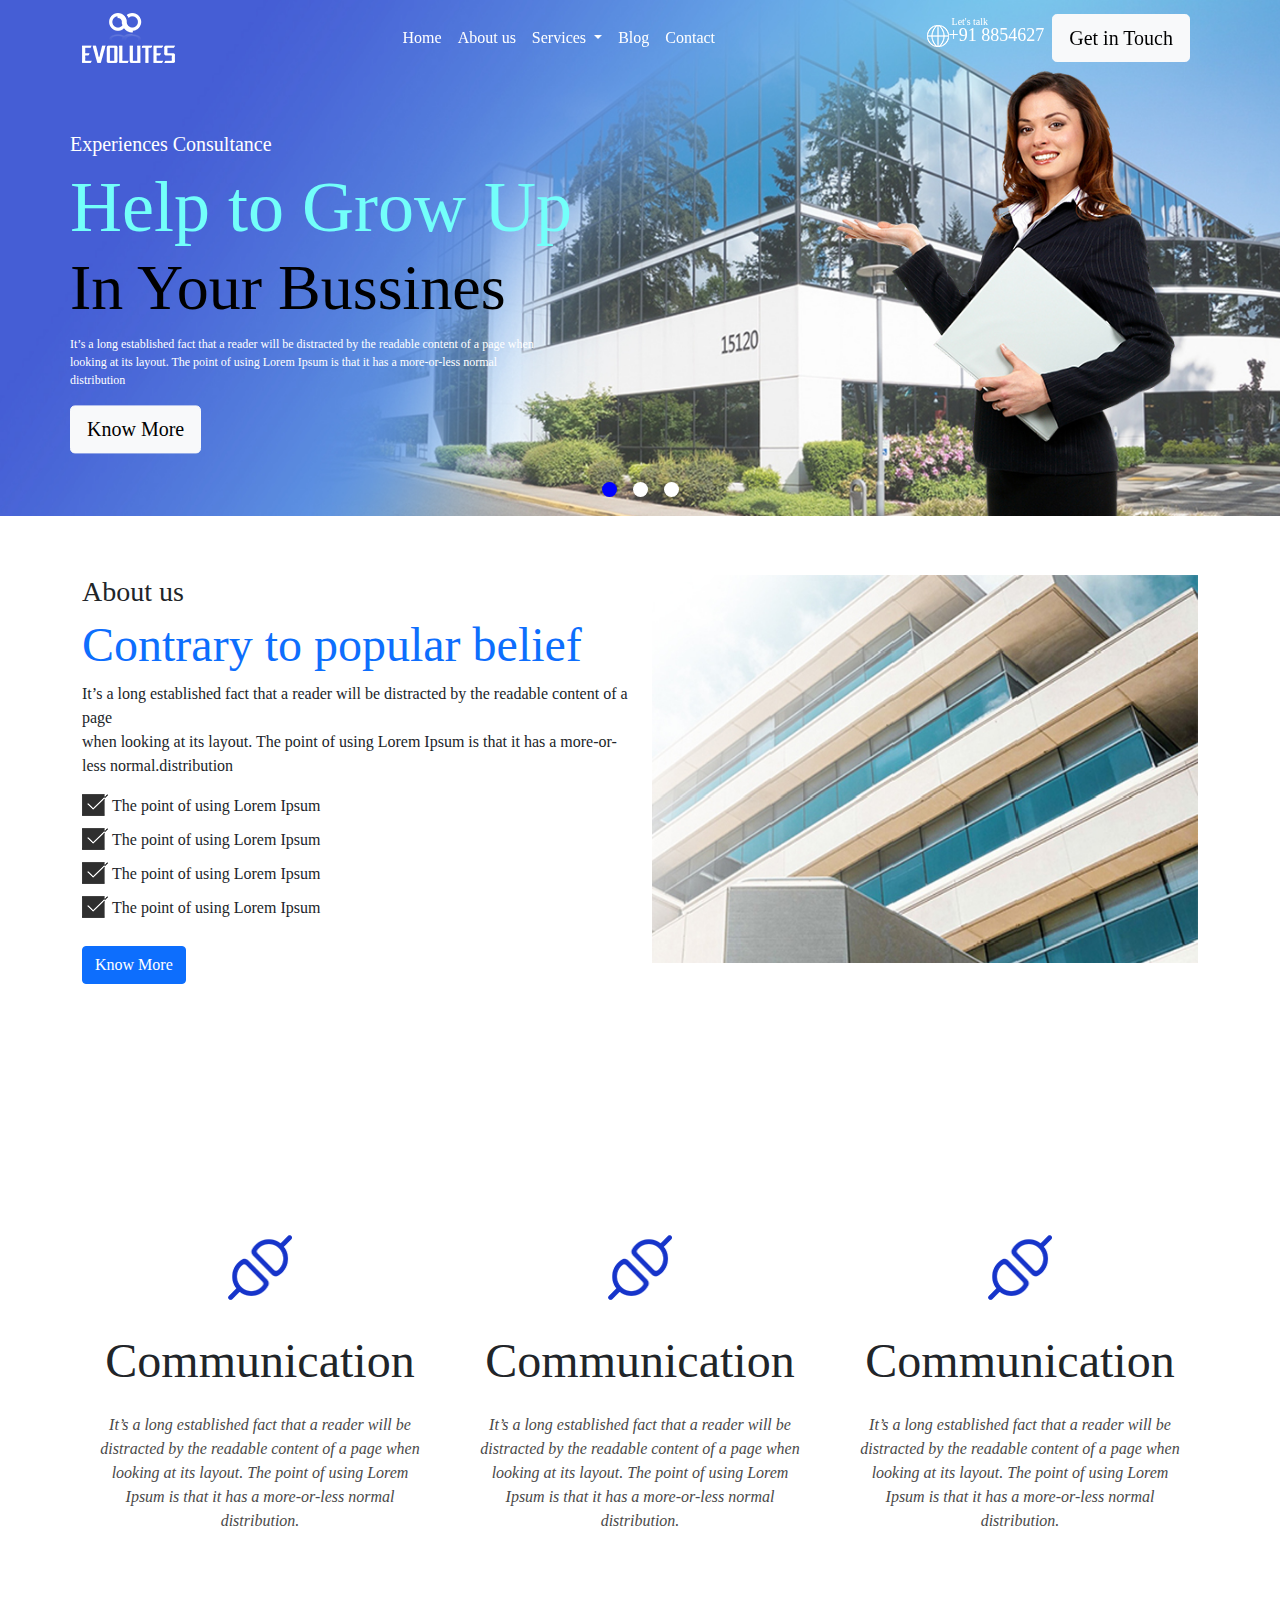
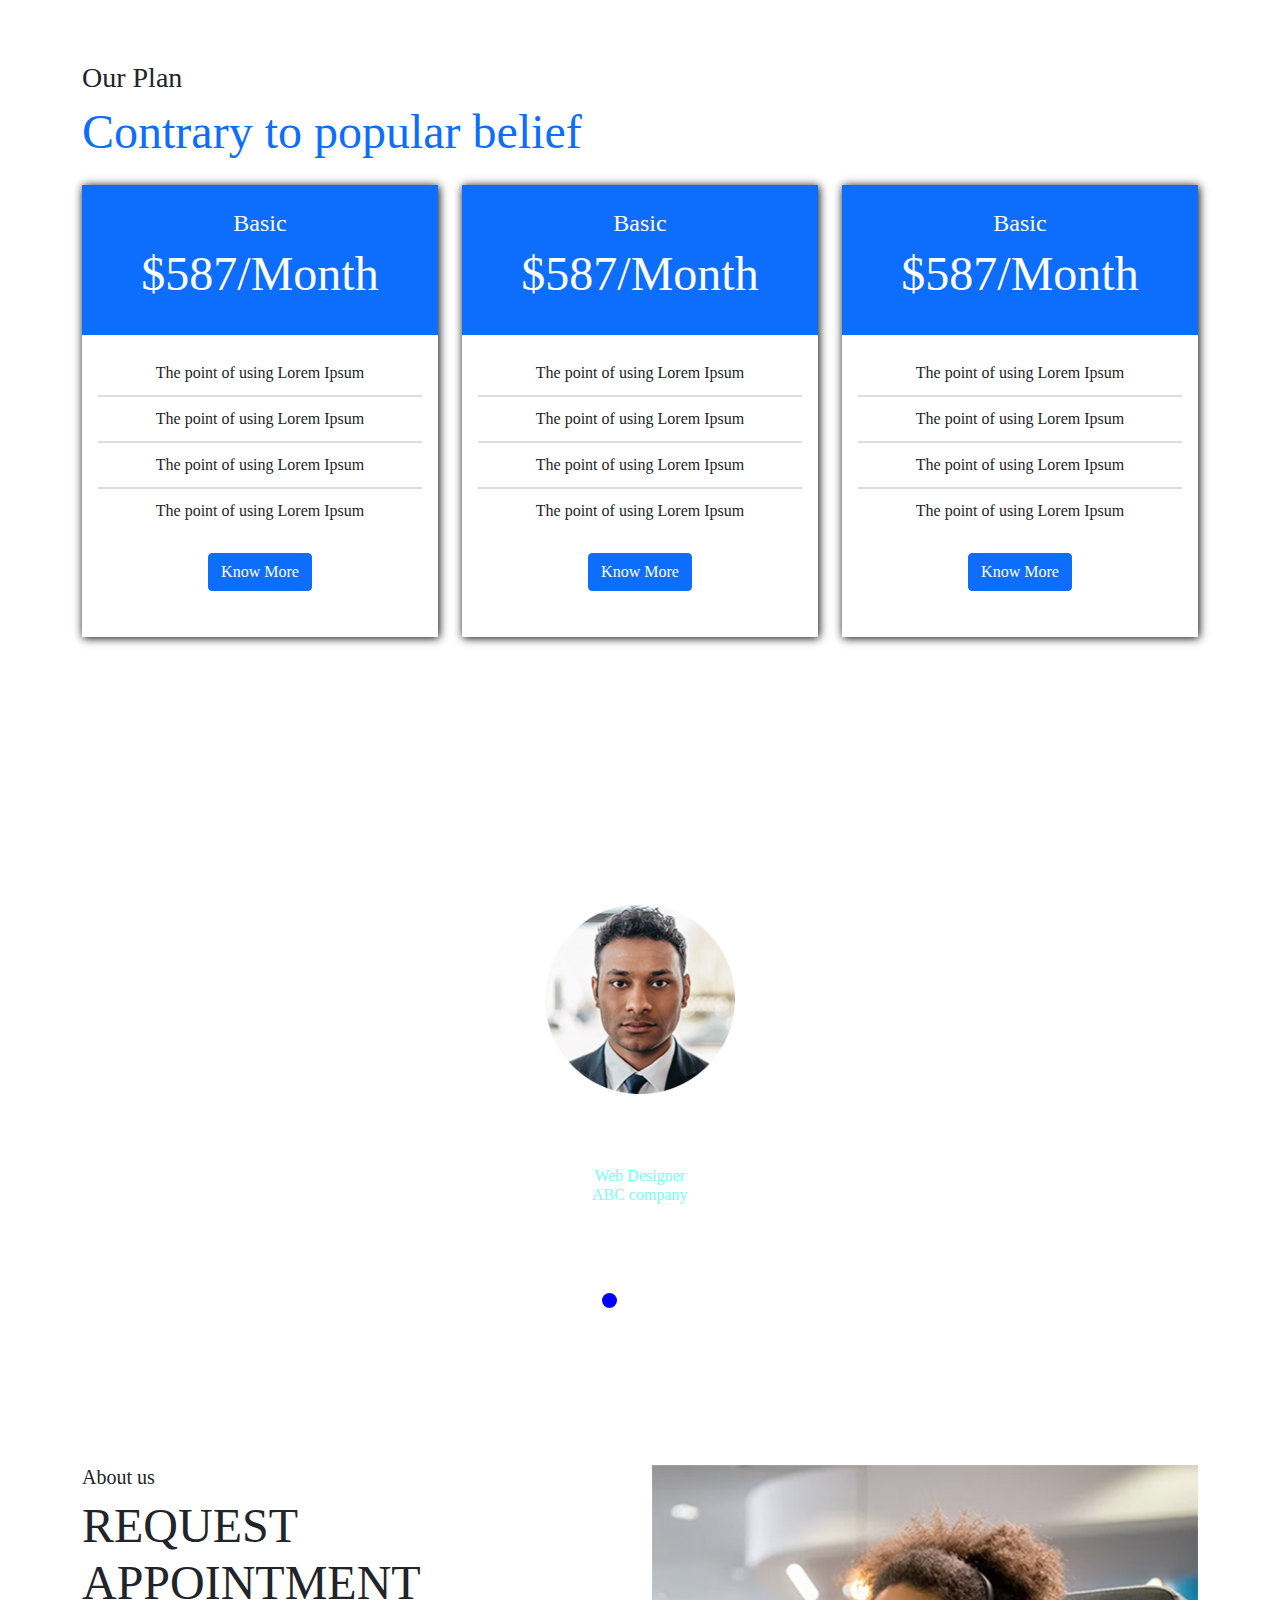
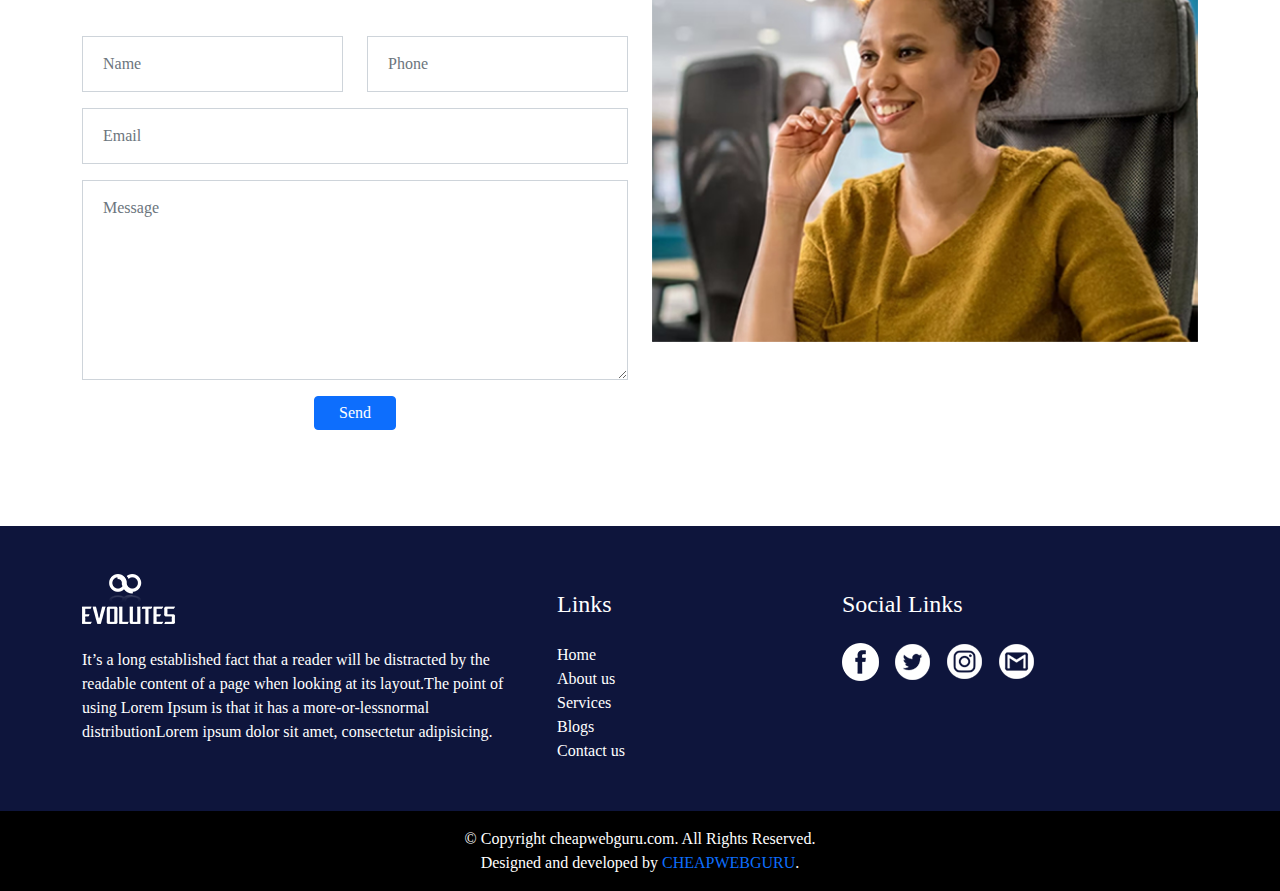
<file: index.html>
<!DOCTYPE html>
<html>
   <head>
      <meta charset="utf-8">
      <meta name="viewport" content="width=device-width, initial-scale=1">
      <title>Hr cunsaltancy</title>
      <link rel="stylesheet" type="text/css" href="style/bootstrap.min.css">
        <script src="https://cdn.jsdelivr.net/npm/bootstrap@5.3.1/dist/js/bootstrap.bundle.min.js"></script>

      <link rel="stylesheet" type="text/css" href="style/owl.carousel.min.css">
      <link rel="stylesheet" type="text/css" href="style/owl.theme.default.min.css">
      <link rel="stylesheet" type="text/css" href="style/css-beautify-minify.css">
      <link rel="stylesheet" type="text/css" href="style/style.css"> 
   </head>
   <body>
      <nav class="navbar navbar-expand-lg navbar-light fixed-top" id="navbar">
         <div class="container">
            <a class="navbar-brand " href="#"><img src="images/logo.png" width="100%" class="img-fluid nav-logo-img"></a>
            <button class="navbar-toggler" type="button" data-bs-toggle="collapse" data-bs-target="#navbarSupportedContent" aria-controls="navbarSupportedContent" aria-expanded="false" aria-label="Toggle navigation">
            <span class="navbar-toggler-icon"></span>
            </button>
            <div class="collapse navbar-collapse" id="navbarSupportedContent">
               <ul class="navbar-nav mx-auto mb-2 mb-lg-0">
                  <li class="nav-item">
                     <a class="nav-link " aria-current="page" href="#">Home</a>
                  </li>
                  <li class="nav-item">
                     <a class="nav-link " href="#">About us</a>
                  </li>
                  <li class="nav-item dropdown">
                     <a class="nav-link dropdown-toggle" href="#" id="navbarDropdown" role="button" data-bs-toggle="dropdown" aria-expanded="false">
                     Services
                     </a>
                     <ul class="dropdown-menu" aria-labelledby="navbarDropdown">
                        <li><a class="dropdown-item" href="#">Online Classes</a></li>
                        <li><a class="dropdown-item" href="#">Equipment</a></li>
                        <li>
                           <hr class="dropdown-divider">
                        </li>
                        <li><a class="dropdown-item" href="#">Subject Matterails</a></li>
                     </ul>
                  </li>
                  <li class="nav-item">
                     <a class="nav-link " aria-current="page" href="#">Blog</a>
                  </li>
                  <li class="nav-item ">
                     <a class="nav-link" href="#">Contact</a>
                  </li>
               </ul>
               <p class="nab-text"><img src="images/globe.png">+91 8854627</p>
               <div class="mx-2"><button class="btn btn-light btn-lg btn-style">Get in Touch</button></div>
            </div>
         </div>
      </nav>
      <!-- Banner start -->
      <section class="banner_wrapper">
         <div class="owl-carousel owl-carousel-banner owl-theme">
            <div class="item">
               <div>
                  <img src="images/banner.jpg" class="img-fluid">
                  <div class="banner-text-wrap">
                     <h5>Experiences Consultance</h5>
                     <h1 class="display-2 mb-0" style="color: #73fffa;">Help to Grow Up</h1>
                     <h1 class="display-3 mt-0">In Your  Bussines</h1>
                     <p>It’s a long established fact that a reader will be distracted by the readable content of a page when<br>looking at its layout. The point of using Lorem Ipsum is that it has a more-or-less normal<br>distribution</p>
                     <div><button class="btn btn-light btn-lg btn-banner">Know More</button></div>
                  </div>
               </div>
            </div>
            <div class="item">
               <div style="position: relative;">
                  <img src="images/banner.jpg" class="img-fluid">
                  <div class="banner-text-wrap">
                     <h5>Experiences Consultance</h5>
                     <h1 class="display-2 mb-0" style="color: #73fffa;">Help to Grow Up</h1>
                     <h1 class="display-3 mt-0">In Your  Bussines</h1>
                     <p>It’s a long established fact that a reader will be distracted by the readable content of a page when<br>looking at its layout. The point of using Lorem Ipsum is that it has a more-or-less normal<br>distribution</p>
                     <div><button class="btn btn-light btn-lg btn-banner">Know More</button></div>
                  </div>
               </div>
            </div>
            <div class="item">
               <div style="position: relative;">
                  <img src="images/banner.jpg" class="img-fluid">
                  <div class="banner-text-wrap">
                     <h5>Experiences Consultance</h5>
                     <h1 class="display-2 mb-0" style="color: #73fffa;">Help to Grow Up</h1>
                     <h1 class="display-3 mt-0">In Your  Bussines</h1>
                     <p>It’s a long established fact that a reader will be distracted by the readable content of a page when<br>looking at its layout. The point of using Lorem Ipsum is that it has a more-or-less normal<br>distribution</p>
                     <div><button class="btn btn-light btn-lg btn-banner">Know More</button></div>
                  </div>
               </div>
            </div>
         </div>
      </section>
      <!-- Banner end -->
      <!-- about start -->
      <section class="py-5 about_row">
        <div class="container">
         <div class="row">
            <div class="col-md-6">
               <h3>About us</h3>
               <h1  class="text-primary display-5">Contrary to popular belief</h1>
               <p>It’s a long established fact that a reader will be distracted by the readable content of a page<br>when looking at its layout. The point of using Lorem Ipsum is that it has a more-or-less normal.distribution</p>
               <ul class="cheakbox-decorate">
                  <li>The point of using Lorem Ipsum</li>
                  <li>The point of using Lorem Ipsum </li>
                  <li>The point of using Lorem Ipsum</li>
                  <li>The point of using Lorem Ipsum</li>
               </ul>
               <div class=""><button class="btn btn-primary">Know More</button></div>
            </div>
            <div class="col-md-6">
               <img src="images/about-side.jpg" class="img-fluid">
            </div>
         </div>
         </div>
      </section>
      <!-- about end -->
      <!-- our services start -->
      <section class="py-5 service-row">
         <div class="container">
            <header class="text-center text-white pb-3">
               <h3 class="animate__animated animate__bounce">Our Services</h3>
               <h2 class="text-green display-5">WE WORK FOR RESULT</h2>
            </header>
            <div class="row service-row-box-style">
               <div class="col-sm-4 gapping">
                  <div class="box p-3">
                     <img src="images/icon-one.png" class="my-3"  width="20%">
                     <h4 class="display-5 py-3">Communication</h4>
                     <p>It’s a long established fact that a reader will be distracted by the readable content of a page when looking at its layout. The point of using Lorem Ipsum is that it has a more-or-less normal distribution.</p>
                  </div>
               </div>
               <div class="col-sm-4 gapping">
                  <div class="box p-3">
                     <img src="images/icon-one.png" class="my-3" width="20%">
                     <h4 class="display-5 py-3">Communication</h4>
                     <p>It’s a long established fact that a reader will be distracted by the readable content of a page when looking at its layout. The point of using Lorem Ipsum is that it has a more-or-less normal distribution.</p>
                  </div>
               </div>
               <div class="col-sm-4 gapping">
                  <div class="box p-3">
                     <img src="images/icon-one.png" class="my-3" width="20%">
                     <h4 class="display-5 py-3">Communication</h4>
                     <p>It’s a long established fact that a reader will be distracted by the readable content of a page when looking at its layout. The point of using Lorem Ipsum is that it has a more-or-less normal distribution.</p>
                  </div>
               </div>
            </div>
         </div>
      </section>
      <!-- your courses section -->
      <section class="py-5 plan-row">
         <div class="container">
            <header class="pb-3">
               <h3>Our Plan</h3>
               <h2 class="text-primary display-5">Contrary to popular belief</h2>
            </header>
            <div class="row">
               <div class="col-sm-4 gapping">
                  <div class="box-second">
                     <div class="bg-primary text-white p-4">
                        <h4>Basic</h4>
                        <h2 class="display-5">$587/<span class="inner-text">Month</span></h2>
                     </div>
                     <div class="p-3">
                        <ul class="plan_list">
                           <li>The point of using Lorem Ipsum</li>
                           <li>The point of using Lorem Ipsum </li>
                           <li>The point of using Lorem Ipsum</li>
                           <li>The point of using Lorem Ipsum</li>
                        </ul>
                        <div class="text-center"><button class="btn btn-primary">Know More</button></div>
                     </div>
                  </div>
               </div>
               <div class="col-sm-4 gapping">
                  <div class="box-second">
                     <div class="bg-primary text-white p-4">
                        <h4>Basic</h4>
                        <h2 class="display-5">$587/<span class="inner-text">Month</span></h2>
                     </div>
                     <div class="p-3">
                        <ul class="plan_list">
                           <li>The point of using Lorem Ipsum</li>
                           <li>The point of using Lorem Ipsum </li>
                           <li>The point of using Lorem Ipsum</li>
                           <li>The point of using Lorem Ipsum</li>
                        </ul>
                        <div class="text-center"><button class="btn btn-primary">Know More</button></div>
                     </div>
                  </div>
               </div>
               <div class="col-sm-4 gapping">
                  <div class="box-second">
                     <div class="bg-primary text-white p-4">
                        <h4>Basic</h4>
                        <h2 class="display-5">$587/<span class="inner-text">Month</span></h2>
                     </div>
                     <div class="p-3">
                        <ul class="plan_list">
                           <li>The point of using Lorem Ipsum</li>
                           <li>The point of using Lorem Ipsum </li>
                           <li>The point of using Lorem Ipsum</li>
                           <li>The point of using Lorem Ipsum</li>
                        </ul>
                        <div class="text-center"><button class="btn btn-primary">Know More</button></div>
                     </div>
                  </div>
               </div>
            </div>
         </div>
      </section>
      <section class="content-testimonial mt-5 py-5">
         <h3>Our Client Review</h3>
         <h2 class="display-5">WE WORK FOR RESULT</h2>
         <div class="container">
            <div class="row">
               <div class="col-sm-12">
                  <div class="owl-carousel owl-carousel-testimonial owl-theme">
                     <div class="item">
                        <div class="pt-3 testi-decorate">
                           <img src="images/testi-first.png" class="img-fluid">
                           <h5 class="display-6 pt-3">Mr.Pandey</h5>
                           <h6>Web Designer<br>ABC company</h6>
                           <p>“In publishing and graphic design, Lorem ipsum is a placeholder text commonly used to demonstrate the visual form of a document or a typeface without relying on meaningful content. Lorem ipsum may be used as aplaceholder before final copy is available.”</p>
                        </div>
                     </div>
                     <div class="item">
                        <div class="pt-3 testi-decorate">
                           <img src="images/testi-second.png" class="img-fluid">
                           <h5 class="display-6 pt-3">Mr.Sofia</h5>
                           <h6>HR<br>DEF company</h6>
                          <p>“In publishing and graphic design, Lorem ipsum is a placeholder text commonly used to demonstrate the visual form of a document or a typeface without relying on meaningful content. Lorem ipsum may be used as aplaceholder before final copy is available.”</p>
                        </div>
                     </div>
                     <div class="item">
                        <div class="pt-3 testi-decorate">
                           <img src="images/testi-third.png" class="img-fluid">
                           <h5 class="display-6 pt-3">Mr.Shukla</h5>
                           <h6>Web Devloper<br>GHI company</h6>
                          <p>“In publishing and graphic design, Lorem ipsum is a placeholder text commonly used to demonstrate the visual form of a document or a typeface without relying on meaningful content. Lorem ipsum may be used as aplaceholder before final copy is available.”</p>
                        </div>
                     </div>
                  </div>
               </div>
            </div>
         </div>
      </section>
      <!-- Contact us start -->
      <section class=" content my-5 py-5">
        <div class="container">
           <div class="row">
              <div class="col-sm-6">
                 <h5>About us</h3>
                 <h2 class="display-5">REQUEST APPOINTMENT</h2>
                 <div class="row">
                    <div class="col-md-6 mt-3">
                       <input type="text" class="form-control" id="your-name" name="your-name" placeholder="Name" required>
                    </div>
                    <div class="col-md-6 mt-3">
                       <input type="text" class="form-control" id="your-surname" name="Pnone-number" placeholder="Phone" required>
                    </div>
                    <div class="col-md-12 mt-3">
                       <input type="email" class="form-control" id="your-email" name="your-email" placeholder="Email" required>
                    </div>
                    <div class="col-12 mt-3">
                       <textarea class="form-control" id="your-message" name="your-message" rows="7" placeholder="Message" required></textarea>
                    </div>
                    <div class="col-12 text-center mt-3">
                      
                       <div class=""><button class="btn btn-primary py-1 px-4">Send</button></div>
                    </div>
                 </div>
              </div>
              <div class="col-sm-6 gapping">
                 <img src="images/call.jpg" width="100%" class="img-fluid">
              </div>
           </div>
         </div>
      </section>
      <!-- footer strat -->
      <footer class="ft-bg">
         <div class="container">
            <div class="row py-5">
               <div class="col-sm-5 ">
                  <img src="images/logo.png"   class="img-fluid mb-4">
                  <p>It’s a long established fact that a reader will be distracted by the readable content of a page when looking at its layout.The point of using Lorem Ipsum is that it has a more-or-lessnormal distributionLorem ipsum dolor sit amet, consectetur adipisicing.</p>
               </div>
               <div class="col-sm-3">
                  <h4 class="py-3 link-head">Links</h4>
                  <ul class="ft_link">
                     <li><a href="index.html">Home</a></li>
                     <li><a href="index.html">About us </a></li>
                     <li><a href="index.html">Services</a></li>
                     <li><a href="index.html">Blogs</a></li>
                     <li><a href="index.html">Contact us</a></li>
                  </ul>
               </div>
               <div class="col-sm-4 ">
                  <h4 class="py-3 link-head">Social Links</h4>
                  <ul class="social_icon">
                     <li><a href="index.html"><img src="images/fb.png"class="img-decorate img-fluid"></a></li>
                     <li><a href="index.html"><img src="images/twitter.png" class="img-decorate img-fluid"></a></li>
                     <li><a href="index.html"><img src="images/insta.png" class="img-decorate img-fluid"></a></li>
                     <li><a href="index.html"><img src="images/gmail.png" class="img-decorate img-fluid"></a></li>
                  </ul>
               </div>
            </div>
         </div>
       <div class="py-3 text-center copyright_row">
         &copy; Copyright cheapwebguru.com. All Rights Reserved.<br>
Designed and developed by <a href="http://www.cheapwebguru.com" target="_blank" style="text-decoration: none;">CHEAPWEBGURU</a>.
      </div>  
      </footer>
      <script type="text/javascript" src="js/jquery.min.js"></script>
      <script type="text/javascript" src="js/owl.carousel.js"></script>
      <script type="text/javascript" src="js/main.js"></script>
   </body>
</html>
</file>
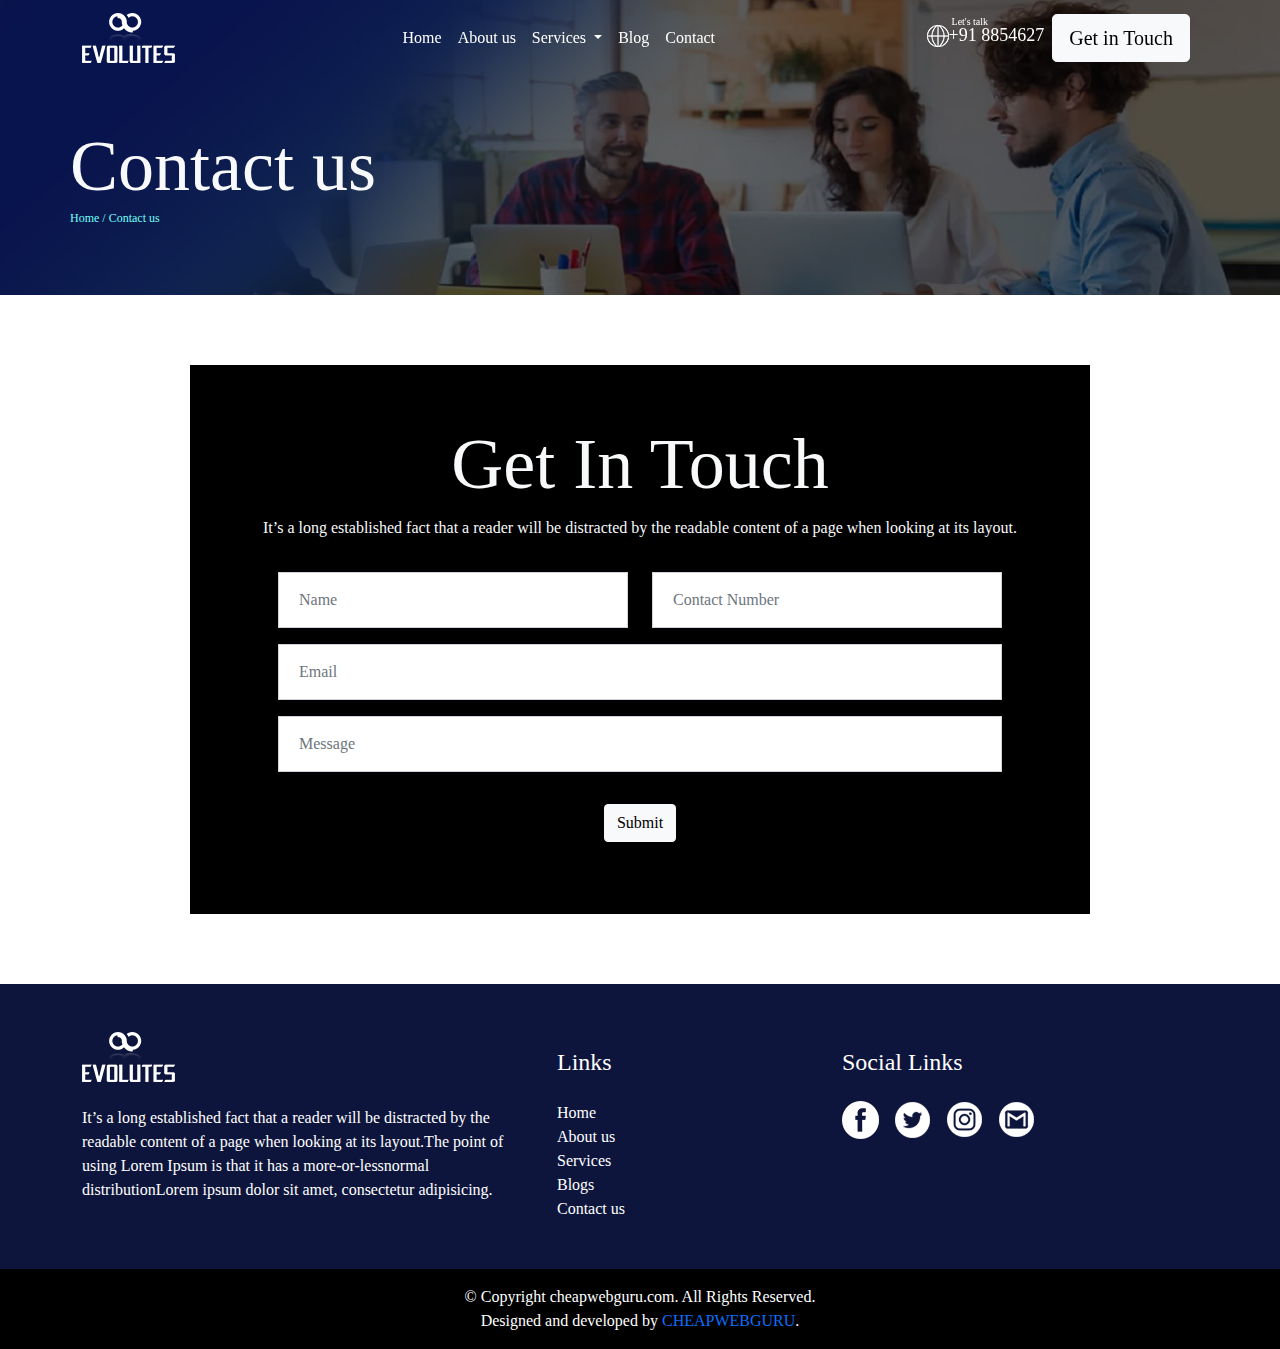
<file: contactus.html>
<!DOCTYPE html>
<html>
   <head>
      <meta charset="utf-8">
      <meta name="viewport" content="width=device-width, initial-scale=1">
      <title>Hr cunsaltancy</title>
      <link rel="stylesheet" type="text/css" href="style/bootstrap.min.css">
        <script src="https://cdn.jsdelivr.net/npm/bootstrap@5.3.1/dist/js/bootstrap.bundle.min.js"></script>

      <link rel="stylesheet" type="text/css" href="style/owl.carousel.min.css">
      <link rel="stylesheet" type="text/css" href="style/owl.theme.default.min.css">
      <link rel="stylesheet" type="text/css" href="style/style.css"> 
   </head>
   <body>
      <nav class="navbar navbar-expand-lg navbar-light fixed-top" id="navbar">
               <div class="container">
                  <a class="navbar-brand " href="#"><img src="images/logo.png" width="100%" class="img-fluid nav-logo-img"></a>
                  <button class="navbar-toggler" type="button" data-bs-toggle="collapse" data-bs-target="#navbarSupportedContent" aria-controls="navbarSupportedContent" aria-expanded="false" aria-label="Toggle navigation">
                  <span class="navbar-toggler-icon"></span>
                  </button>
                  <div class="collapse navbar-collapse" id="navbarSupportedContent">
                     <ul class="navbar-nav mx-auto mb-2 mb-lg-0">
                        <li class="nav-item">
                           <a class="nav-link " aria-current="page" href="#">Home</a>
                        </li>
                        <li class="nav-item">
                           <a class="nav-link " href="#">About us</a>
                        </li>
                        <li class="nav-item dropdown">
                           <a class="nav-link dropdown-toggle" href="#" id="navbarDropdown" role="button" data-bs-toggle="dropdown" aria-expanded="false">
                           Services
                           </a>
                           <ul class="dropdown-menu" aria-labelledby="navbarDropdown">
                              <li><a class="dropdown-item" href="#">Online Classes</a></li>
                              <li><a class="dropdown-item" href="#">Equipment</a></li>
                              <li>
                                 <hr class="dropdown-divider">
                              </li>
                              <li><a class="dropdown-item" href="#">Subject Matterails</a></li>
                           </ul>
                        </li>
                        <li class="nav-item">
                           <a class="nav-link " aria-current="page" href="#">Blog</a>
                        </li>
                        <li class="nav-item ">
                           <a class="nav-link" href="#">Contact</a>
                        </li>
                     </ul>
                     <p class="nab-text"><img src="images/globe.png">+91 8854627</p>
                     <div class="mx-2"><button class="btn btn-light btn-lg btn-style">Get in Touch</button></div>
                  </div>
               </div>
            </nav>

<!-- banner start -->


 <section class="banner_wrapper conatct">
         <div style="position: relative;">
             <div>
                  <img src="images/contactus.jpg" width="100%" class="img-fluid">
                  <div class="banner-text-wrap">
                     
                     <h1 class="display-2 mb-0 text-light">Contact us</h1>
                      <p class="conatact-text" style="color: #73fffa;"><a href="index.html">Home </a>/ Contact us</p>

                  </div>
               </div>
</section>

<!-- contact us started -->

<section class="get-in-touch">
   <div class="container">
      <div class="contact-box mx-auto">
         <div class="py-3">
            <h1 class="text-light display-2">Get In Touch</h1>
           <p class="text-light">It’s a long established fact that a reader will be distracted by the readable content of a page when looking at its layout.</p>
      <form class="px-5">
  <div class="mb-3">
   <div class="row my-3">
      
      <div class="col-md-6 mt-3">
         <input type="email" class="form-control" id="exampleInputEmail1" aria-describedby="emailHelp" placeholder="Name">
      </div>
      <div class="col-md-6 mt-3">
         <input type="email" class="form-control" id="exampleInputEmail1" aria-describedby="emailHelp" placeholder="Contact Number">
      </div>
      
   </div>
    <input type="email" class="form-control my-3" id="exampleInputEmail1" aria-describedby="emailHelp" placeholder="Email">
    <input type="email" class="form-control my-3" id="exampleInputEmail1" aria-describedby="emailHelp" placeholder="Message">
    
  </div>
  
 
  <button type="submit" class="btn btn-light my-3">Submit</button>
</form>


         </div>

         
      </div>
      
   </div>
</section>

  <!-- footer strat -->
      <footer class="ft-bg">
         <div class="container">
            <div class="row py-5">
               <div class="col-sm-5 ">
                  <img src="images/logo.png"   class="img-fluid mb-4">
                  <p>It’s a long established fact that a reader will be distracted by the readable content of a page when looking at its layout.The point of using Lorem Ipsum is that it has a more-or-lessnormal distributionLorem ipsum dolor sit amet, consectetur adipisicing.</p>
               </div>
               <div class="col-sm-3">
                  <h4 class="py-3 link-head">Links</h4>
                  <ul class="ft_link">
                     <li><a href="index.html">Home</a></li>
                     <li><a href="index.html">About us </a></li>
                     <li><a href="index.html">Services</a></li>
                     <li><a href="index.html">Blogs</a></li>
                     <li><a href="index.html">Contact us</a></li>
                  </ul>
               </div>
               <div class="col-sm-4 ">
                  <h4 class="py-3 link-head">Social Links</h4>
                  <ul class="social_icon">
                     <li><a href="index.html"><img src="images/fb.png"class="img-decorate img-fluid"></a></li>
                     <li><a href="index.html"><img src="images/twitter.png" class="img-decorate img-fluid"></a></li>
                     <li><a href="index.html"><img src="images/insta.png" class="img-decorate img-fluid"></a></li>
                     <li><a href="index.html"><img src="images/gmail.png" class="img-decorate img-fluid"></a></li>
                  </ul>
               </div>
            </div>
         </div>
       <div class="py-3 text-center copyright_row">
         &copy; Copyright cheapwebguru.com. All Rights Reserved.<br>
Designed and developed by <a href="http://www.cheapwebguru.com" target="_blank" style="text-decoration: none;">CHEAPWEBGURU</a>.
      </div>  
      </footer>




      

      <script type="text/javascript" src="js/jquery.min.js"></script>
      
      <script type="text/javascript" src="js/main.js"></script>
   </body>
</html>
</file>
<file: style/style.css>
*{
	font-family: Franklin Gothic Medium;
}

:root {
  --blue: #1634ca;
  --white: #ffffff; 
  --black: #000;
}





.navbar-light .navbar-nav .nav-link{
	color: var(--white);
}
.nab-text{
	color: var(--white);
	position: relative;
	margin-top: 10px;
	font-size: 18px;
	
}
.nab-text::after{
	content: "Let's talk";
	position: absolute;
	top: -8px;
	left: 25px;
	font-size: 10px;
	color: white;

}



.banner-text-wrap{
	position: absolute;
	top: 50%;
	left: 50%;
	transform: translate(-50%, -50%);
	color: white;
	padding-top: 70px;
	width: 1140px;
}


.banner-text-wrap p{
	color: #fff;
	font-size: 12px;

}

.banner-text-wrap h1{
	color: black;
}

.btn-banner:hover{
	color: white;
	background: blue;
	border: 1px solid blue;
}




/*.testi-decorate img{
	width: 30px;


.content h2{
	color: var(--blue);
	font-size: 50px;
	font-weight: bold;
}
.content h5{
	 font-size: 30px;
}

 }*/

.cheakbox-decorate{
   list-style: none;
   padding: 0px;

}
.cheakbox-decorate li{
   background-image: url('../images/cheak-box.png');
   width: 100%;
   padding: 0 0 10px 30px;
   background-repeat: no-repeat;
  
}





/*services*/

.service-row {
	background-image: url('../images/ourservice-banner.jpg');
	width: 100%;
	height: 100%;
	background-repeat: no-repeat;
	background-size: cover;
	background-attachment: fixed;
 }

.content-service h5{
 text-align: center;
 color: #cad3ff;
 font-size: 30px;
 padding-top: 35px;
}

.content-service h2{
 text-align: center;
 color: #73fffa;
 font-size: 50px;
 font-weight: bold;
 padding-top: 5px;
}


 .box {
 	background: #fff;
 	text-align: center;
 	box-shadow: rgba(1, 1, 0, 1.0);
 }

 .box:hover{
 	box-shadow: 10px 10px 10px 0px black;
 }


 
 .box p {
  font-style: italic;
  color: #4a4949;
 }



.box-second{
	background: white;
 	text-align: center;
 	text-align: center;
 	box-shadow: 1px 1px 9px 0px black;
 	padding-bottom: 30px;
}



.plan_list {
	list-style: none;
	margin: 0;
	padding: 0;
}

.plan_list li { 
	margin: 0;
	padding: 10px 0 10px 0;
	border-bottom: 2px solid #ddd;
}


.plan_list li:last-child {
	border-bottom: 0px;
	padding-bottom: 30px;
}



  
 


/* .box-second p {
 	font-size: 16px;
 }*/






 .content-testimonial{
	background-image: url('../images/testimonial.jpg');
   width: 100%;
   /*height: 636px;*/
   background-repeat: no-repeat;
   background-size: cover;
  background-attachment: fixed;
  text-align: center;
  color: white;

 }





.testi-decorate h6{
   color: #73fffa;
}


.page-footer {
  position: fixed;
  right: 0;
  bottom: 50px;
  display: flex;
  align-items: center;
  padding: 5px;
  z-index: 1;
}

.page-footer a {
  display: flex;
  margin-left: 4px;
}

/*footer css*/

.ft-bg{
	background-color: #0e153c;
	color: white;
}

.ft_link {
	list-style: none;
	margin: 0px;
	padding: 0px;
}

.ft_link a{
	color: white;
	text-decoration: none;
	font-weight: normal;
}

.ft_link a:hover{
	color: #73fffa;
	text-decoration: none;
	
}

.social_icon {
	padding: 0;
	margin: 0;
	list-style: none;
}

.social_icon li {
	float: left;
	margin-right: 15px;
}

.social_icon li:last-child {
	margin-right: 0px !important;
}


.navbar  {
  transform: 5s  ease-in ;
}

.fr-end{
	text-align: center;
	color: white;
}





.owl-theme .owl-dots .owl-dot span{
	background: white !important;
	height: 15px !important;
	width: 15px !important;
	margin: 6px 8px !important;
}


.owl-theme .owl-dots .owl-dot.active span,
.owl-theme .owl-dots .owl-dot:hover span {
  background:blue !important;
}


.banner_wrapper .owl-dots {
	position: relative;
	height: 1px;
	top: -50px;
}

.owl-carousel-testimonial .owl-item {
	text-align: center;
}

.owl-carousel-testimonial .owl-item img {
	width: 190px !important;
	display: inline-block !important;
}


.copyright_row { background: #000; }


/*contact stylship strt*/

.conatct a{
	text-decoration: none;
	color: #73fffa;
}
.conatct a:hover{
	/*text-decoration: overline;
	transition: 3000s ease;*/
	color: white;
}
.contact-box{
	background-color: black;
    padding: 40px;
    max-width: 900px;
    width: 100%;
    text-align: center;

}

.get-in-touch{
	padding: 70px 100px;
}

.form-control{
	border-radius: 0px !important;
	padding: 15px 20px;
}

/*animate*/
/*.animate__animated:hover{
	    animation-name: bounce;
}*/

/*Media Query start*/

@media only screen and (max-width: 1200px) {
  .container { width: 100%; max-width:100%; padding: 0 30px; }


}


@media only screen and (max-width: 1170px) {
  .banner-text-wrap { width: 100% !important; padding: 70px 30px 0 30px; }
  .banner-text-wrap p { display: none; }
  .banner-text-wrap .conatact-text { display: block; }
  
}


@media only screen and (max-width: 992px) {
.navbar-light .navbar-toggler { background: #fff;}
.service-row-box-style .display-5{font-size: 30px;}
.plan-row .display-5{font-size: 30px;}

/*.navbar-collapse {
	background: #0d6efd;
}
*/
.navbar-light .navbar-toggler {color: rgba(253, 253, 253, 0.0);}

.banner-text-wrap h1 {  font-size: 31px !important;}

.btn-style{	padding: 6px 8px;font-size: 16px;}
.banner-text-wrap h1 {font-size: 45px !important;}
.btn-banner{ padding: 6px 8px;font-size: 16px; }
.owl-theme .owl-dots .owl-dot span{background: white !important;height: 9px !important;width: 9px !important;margin: 3px 8px !important;}

}

@media only screen and (max-width: 768px) {
	.banner-text-wrap h5{ font-size: 12px; }
 .banner-text-wrap h1 {  font-size: 34px !important;}
 .btn-banner{ padding: 6px 8px;font-size: 13px; }
 .btn-primary{font-size: 10	px;}
 .service-row-box-style .display-5 {font-size: 26px;}
.social_icon img{ width: 19px; }
.ft-bg h4{ font-size: 16px; }
.link-head{margin-top: 10px;}
.box-second .display-5{font-size: 28px;}
.service-row-box-style img{width: 40px;}
 .ft-bg h4{font-size: 21px;}

 .get-in-touch {
 	padding: 40px 0px;
 }
 .form-margin{ margin: 30px 0px; }


}


@media only screen and (max-width: 640px) {
 .about_row,
 .service-row, 
.plan-row,
.content-testimonia,
.content{
	padding: 10px 0px !important;
}




}



@media only screen and (max-width: 576px) {

.btn-banner{ padding: 6px 8px;font-size: 8px; }
.banner-text-wrap h5{ font-size: 10px; }
 .banner-text-wrap h1 {  font-size: 25px !important;}
 .about_row img{margin: 30px 0px;}
 .service-row-box-style .display-5 {font-size: 30px;}
 .gapping{ margin: 30px 0px; }
 .contact-box{padding: 0px;}
 .conatact-text{ font-size: 16px; }

}


@media only screen and (max-width: 480px) {
.banner-text-wrap h5 {font-size: 8px;}
 .banner-text-wrap h1{font-size: 16px !important;}
 
 .btn-primary{font-size: 12px;}
 .service-row-box-style .display-5 {font-size: 30px;}
 .owl-theme .owl-dots .owl-dot span{height: 8px !important;width: 8px !important;margin: 21px 5px !important;}
}


@media only screen and (max-width: 360px) {
.banner-text-wrap h5{ font-size: 6px; }
 .banner-text-wrap h1 {  font-size: 15px !important; }
 .nav-logo-img{ width: 50px; }
 .navbar-toggler{ font-size: 10px; }
 .btn-banner {padding: 3px 4px;font-size: 6px; margin-top: -18px;}
 .banner-text-wrap{padding: 53px 30px 0 30px;}

}
</file>
<file: style/css-beautify-minify.css>
@charset "UTF-8"; /*!
 * animate.css - https://animate.style/
 * Version - 4.1.1
 * Licensed under the MIT license - http://opensource.org/licenses/MIT
 *
 * Copyright (c) 2020 Animate.css
 */
:root {
  --animate-duration: 1s;
  --animate-delay: 1s;
  --animate-repeat: 1;
}
.animate__animated {
  -webkit-animation-duration: 1s;
  animation-duration: 1s;
  -webkit-animation-duration: var(--animate-duration);
  animation-duration: var(--animate-duration);
  -webkit-animation-fill-mode: both;
  animation-fill-mode: both;
}
.animate__animated.animate__infinite {
  -webkit-animation-iteration-count: infinite;
  animation-iteration-count: infinite;
}
.animate__animated.animate__repeat-1 {
  -webkit-animation-iteration-count: 1;
  animation-iteration-count: 1;
  -webkit-animation-iteration-count: var(--animate-repeat);
  animation-iteration-count: var(--animate-repeat);
}
.animate__animated.animate__repeat-2 {
  -webkit-animation-iteration-count: 2;
  animation-iteration-count: 2;
  -webkit-animation-iteration-count: calc(var(--animate-repeat) * 2);
  animation-iteration-count: calc(var(--animate-repeat) * 2);
}
.animate__animated.animate__repeat-3 {
  -webkit-animation-iteration-count: 3;
  animation-iteration-count: 3;
  -webkit-animation-iteration-count: calc(var(--animate-repeat) * 3);
  animation-iteration-count: calc(var(--animate-repeat) * 3);
}
.animate__animated.animate__delay-1s {
  -webkit-animation-delay: 1s;
  animation-delay: 1s;
  -webkit-animation-delay: var(--animate-delay);
  animation-delay: var(--animate-delay);
}
.animate__animated.animate__delay-2s {
  -webkit-animation-delay: 2s;
  animation-delay: 2s;
  -webkit-animation-delay: calc(var(--animate-delay) * 2);
  animation-delay: calc(var(--animate-delay) * 2);
}
.animate__animated.animate__delay-3s {
  -webkit-animation-delay: 3s;
  animation-delay: 3s;
  -webkit-animation-delay: calc(var(--animate-delay) * 3);
  animation-delay: calc(var(--animate-delay) * 3);
}
.animate__animated.animate__delay-4s {
  -webkit-animation-delay: 4s;
  animation-delay: 4s;
  -webkit-animation-delay: calc(var(--animate-delay) * 4);
  animation-delay: calc(var(--animate-delay) * 4);
}
.animate__animated.animate__delay-5s {
  -webkit-animation-delay: 5s;
  animation-delay: 5s;
  -webkit-animation-delay: calc(var(--animate-delay) * 5);
  animation-delay: calc(var(--animate-delay) * 5);
}
.animate__animated.animate__faster {
  -webkit-animation-duration: 0.5s;
  animation-duration: 0.5s;
  -webkit-animation-duration: calc(var(--animate-duration) / 2);
  animation-duration: calc(var(--animate-duration) / 2);
}
.animate__animated.animate__fast {
  -webkit-animation-duration: 0.8s;
  animation-duration: 0.8s;
  -webkit-animation-duration: calc(var(--animate-duration) * 0.8);
  animation-duration: calc(var(--animate-duration) * 0.8);
}
.animate__animated.animate__slow {
  -webkit-animation-duration: 2s;
  animation-duration: 2s;
  -webkit-animation-duration: calc(var(--animate-duration) * 2);
  animation-duration: calc(var(--animate-duration) * 2);
}
.animate__animated.animate__slower {
  -webkit-animation-duration: 3s;
  animation-duration: 3s;
  -webkit-animation-duration: calc(var(--animate-duration) * 3);
  animation-duration: calc(var(--animate-duration) * 3);
}
@media (prefers-reduced-motion: reduce), print {
  .animate__animated {
    -webkit-animation-duration: 1ms !important;
    animation-duration: 1ms !important;
    -webkit-transition-duration: 1ms !important;
    transition-duration: 1ms !important;
    -webkit-animation-iteration-count: 1 !important;
    animation-iteration-count: 1 !important;
  }
  .animate__animated[class*="Out"] {
    opacity: 0;
  }
}
@-webkit-keyframes bounce {
  0%,
  20%,
  53%,
  to {
    -webkit-animation-timing-function: cubic-bezier(0.215, 0.61, 0.355, 1);
    animation-timing-function: cubic-bezier(0.215, 0.61, 0.355, 1);
    -webkit-transform: translateZ(0);
    transform: translateZ(0);
  }
  40%,
  43% {
    -webkit-animation-timing-function: cubic-bezier(0.755, 0.05, 0.855, 0.06);
    animation-timing-function: cubic-bezier(0.755, 0.05, 0.855, 0.06);
    -webkit-transform: translate3d(0, -30px, 0) scaleY(1.1);
    transform: translate3d(0, -30px, 0) scaleY(1.1);
  }
  70% {
    -webkit-animation-timing-function: cubic-bezier(0.755, 0.05, 0.855, 0.06);
    animation-timing-function: cubic-bezier(0.755, 0.05, 0.855, 0.06);
    -webkit-transform: translate3d(0, -15px, 0) scaleY(1.05);
    transform: translate3d(0, -15px, 0) scaleY(1.05);
  }
  80% {
    -webkit-transition-timing-function: cubic-bezier(0.215, 0.61, 0.355, 1);
    transition-timing-function: cubic-bezier(0.215, 0.61, 0.355, 1);
    -webkit-transform: translateZ(0) scaleY(0.95);
    transform: translateZ(0) scaleY(0.95);
  }
  90% {
    -webkit-transform: translate3d(0, -4px, 0) scaleY(1.02);
    transform: translate3d(0, -4px, 0) scaleY(1.02);
  }
}
@keyframes bounce {
  0%,
  20%,
  53%,
  to {
    -webkit-animation-timing-function: cubic-bezier(0.215, 0.61, 0.355, 1);
    animation-timing-function: cubic-bezier(0.215, 0.61, 0.355, 1);
    -webkit-transform: translateZ(0);
    transform: translateZ(0);
  }
  40%,
  43% {
    -webkit-animation-timing-function: cubic-bezier(0.755, 0.05, 0.855, 0.06);
    animation-timing-function: cubic-bezier(0.755, 0.05, 0.855, 0.06);
    -webkit-transform: translate3d(0, -30px, 0) scaleY(1.1);
    transform: translate3d(0, -30px, 0) scaleY(1.1);
  }
  70% {
    -webkit-animation-timing-function: cubic-bezier(0.755, 0.05, 0.855, 0.06);
    animation-timing-function: cubic-bezier(0.755, 0.05, 0.855, 0.06);
    -webkit-transform: translate3d(0, -15px, 0) scaleY(1.05);
    transform: translate3d(0, -15px, 0) scaleY(1.05);
  }
  80% {
    -webkit-transition-timing-function: cubic-bezier(0.215, 0.61, 0.355, 1);
    transition-timing-function: cubic-bezier(0.215, 0.61, 0.355, 1);
    -webkit-transform: translateZ(0) scaleY(0.95);
    transform: translateZ(0) scaleY(0.95);
  }
  90% {
    -webkit-transform: translate3d(0, -4px, 0) scaleY(1.02);
    transform: translate3d(0, -4px, 0) scaleY(1.02);
  }
}
.animate__bounce {
  -webkit-animation-name: bounce;
  animation-name: bounce;
  -webkit-transform-origin: center bottom;
  transform-origin: center bottom;
}
@-webkit-keyframes flash {
  0%,
  50%,
  to {
    opacity: 1;
  }
  25%,
  75% {
    opacity: 0;
  }
}
@keyframes flash {
  0%,
  50%,
  to {
    opacity: 1;
  }
  25%,
  75% {
    opacity: 0;
  }
}
.animate__flash {
  -webkit-animation-name: flash;
  animation-name: flash;
}
@-webkit-keyframes pulse {
  0% {
    -webkit-transform: scaleX(1);
    transform: scaleX(1);
  }
  50% {
    -webkit-transform: scale3d(1.05, 1.05, 1.05);
    transform: scale3d(1.05, 1.05, 1.05);
  }
  to {
    -webkit-transform: scaleX(1);
    transform: scaleX(1);
  }
}
@keyframes pulse {
  0% {
    -webkit-transform: scaleX(1);
    transform: scaleX(1);
  }
  50% {
    -webkit-transform: scale3d(1.05, 1.05, 1.05);
    transform: scale3d(1.05, 1.05, 1.05);
  }
  to {
    -webkit-transform: scaleX(1);
    transform: scaleX(1);
  }
}
.animate__pulse {
  -webkit-animation-name: pulse;
  animation-name: pulse;
  -webkit-animation-timing-function: ease-in-out;
  animation-timing-function: ease-in-out;
}
@-webkit-keyframes rubberBand {
  0% {
    -webkit-transform: scaleX(1);
    transform: scaleX(1);
  }
  30% {
    -webkit-transform: scale3d(1.25, 0.75, 1);
    transform: scale3d(1.25, 0.75, 1);
  }
  40% {
    -webkit-transform: scale3d(0.75, 1.25, 1);
    transform: scale3d(0.75, 1.25, 1);
  }
  50% {
    -webkit-transform: scale3d(1.15, 0.85, 1);
    transform: scale3d(1.15, 0.85, 1);
  }
  65% {
    -webkit-transform: scale3d(0.95, 1.05, 1);
    transform: scale3d(0.95, 1.05, 1);
  }
  75% {
    -webkit-transform: scale3d(1.05, 0.95, 1);
    transform: scale3d(1.05, 0.95, 1);
  }
  to {
    -webkit-transform: scaleX(1);
    transform: scaleX(1);
  }
}
@keyframes rubberBand {
  0% {
    -webkit-transform: scaleX(1);
    transform: scaleX(1);
  }
  30% {
    -webkit-transform: scale3d(1.25, 0.75, 1);
    transform: scale3d(1.25, 0.75, 1);
  }
  40% {
    -webkit-transform: scale3d(0.75, 1.25, 1);
    transform: scale3d(0.75, 1.25, 1);
  }
  50% {
    -webkit-transform: scale3d(1.15, 0.85, 1);
    transform: scale3d(1.15, 0.85, 1);
  }
  65% {
    -webkit-transform: scale3d(0.95, 1.05, 1);
    transform: scale3d(0.95, 1.05, 1);
  }
  75% {
    -webkit-transform: scale3d(1.05, 0.95, 1);
    transform: scale3d(1.05, 0.95, 1);
  }
  to {
    -webkit-transform: scaleX(1);
    transform: scaleX(1);
  }
}
.animate__rubberBand {
  -webkit-animation-name: rubberBand;
  animation-name: rubberBand;
}
@-webkit-keyframes shakeX {
  0%,
  to {
    -webkit-transform: translateZ(0);
    transform: translateZ(0);
  }
  10%,
  30%,
  50%,
  70%,
  90% {
    -webkit-transform: translate3d(-10px, 0, 0);
    transform: translate3d(-10px, 0, 0);
  }
  20%,
  40%,
  60%,
  80% {
    -webkit-transform: translate3d(10px, 0, 0);
    transform: translate3d(10px, 0, 0);
  }
}
@keyframes shakeX {
  0%,
  to {
    -webkit-transform: translateZ(0);
    transform: translateZ(0);
  }
  10%,
  30%,
  50%,
  70%,
  90% {
    -webkit-transform: translate3d(-10px, 0, 0);
    transform: translate3d(-10px, 0, 0);
  }
  20%,
  40%,
  60%,
  80% {
    -webkit-transform: translate3d(10px, 0, 0);
    transform: translate3d(10px, 0, 0);
  }
}
.animate__shakeX {
  -webkit-animation-name: shakeX;
  animation-name: shakeX;
}
@-webkit-keyframes shakeY {
  0%,
  to {
    -webkit-transform: translateZ(0);
    transform: translateZ(0);
  }
  10%,
  30%,
  50%,
  70%,
  90% {
    -webkit-transform: translate3d(0, -10px, 0);
    transform: translate3d(0, -10px, 0);
  }
  20%,
  40%,
  60%,
  80% {
    -webkit-transform: translate3d(0, 10px, 0);
    transform: translate3d(0, 10px, 0);
  }
}
@keyframes shakeY {
  0%,
  to {
    -webkit-transform: translateZ(0);
    transform: translateZ(0);
  }
  10%,
  30%,
  50%,
  70%,
  90% {
    -webkit-transform: translate3d(0, -10px, 0);
    transform: translate3d(0, -10px, 0);
  }
  20%,
  40%,
  60%,
  80% {
    -webkit-transform: translate3d(0, 10px, 0);
    transform: translate3d(0, 10px, 0);
  }
}
.animate__shakeY {
  -webkit-animation-name: shakeY;
  animation-name: shakeY;
}
@-webkit-keyframes headShake {
  0% {
    -webkit-transform: translateX(0);
    transform: translateX(0);
  }
  6.5% {
    -webkit-transform: translateX(-6px) rotateY(-9deg);
    transform: translateX(-6px) rotateY(-9deg);
  }
  18.5% {
    -webkit-transform: translateX(5px) rotateY(7deg);
    transform: translateX(5px) rotateY(7deg);
  }
  31.5% {
    -webkit-transform: translateX(-3px) rotateY(-5deg);
    transform: translateX(-3px) rotateY(-5deg);
  }
  43.5% {
    -webkit-transform: translateX(2px) rotateY(3deg);
    transform: translateX(2px) rotateY(3deg);
  }
  50% {
    -webkit-transform: translateX(0);
    transform: translateX(0);
  }
}
@keyframes headShake {
  0% {
    -webkit-transform: translateX(0);
    transform: translateX(0);
  }
  6.5% {
    -webkit-transform: translateX(-6px) rotateY(-9deg);
    transform: translateX(-6px) rotateY(-9deg);
  }
  18.5% {
    -webkit-transform: translateX(5px) rotateY(7deg);
    transform: translateX(5px) rotateY(7deg);
  }
  31.5% {
    -webkit-transform: translateX(-3px) rotateY(-5deg);
    transform: translateX(-3px) rotateY(-5deg);
  }
  43.5% {
    -webkit-transform: translateX(2px) rotateY(3deg);
    transform: translateX(2px) rotateY(3deg);
  }
  50% {
    -webkit-transform: translateX(0);
    transform: translateX(0);
  }
}
.animate__headShake {
  -webkit-animation-timing-function: ease-in-out;
  animation-timing-function: ease-in-out;
  -webkit-animation-name: headShake;
  animation-name: headShake;
}
@-webkit-keyframes swing {
  20% {
    -webkit-transform: rotate(15deg);
    transform: rotate(15deg);
  }
  40% {
    -webkit-transform: rotate(-10deg);
    transform: rotate(-10deg);
  }
  60% {
    -webkit-transform: rotate(5deg);
    transform: rotate(5deg);
  }
  80% {
    -webkit-transform: rotate(-5deg);
    transform: rotate(-5deg);
  }
  to {
    -webkit-transform: rotate(0deg);
    transform: rotate(0deg);
  }
}
@keyframes swing {
  20% {
    -webkit-transform: rotate(15deg);
    transform: rotate(15deg);
  }
  40% {
    -webkit-transform: rotate(-10deg);
    transform: rotate(-10deg);
  }
  60% {
    -webkit-transform: rotate(5deg);
    transform: rotate(5deg);
  }
  80% {
    -webkit-transform: rotate(-5deg);
    transform: rotate(-5deg);
  }
  to {
    -webkit-transform: rotate(0deg);
    transform: rotate(0deg);
  }
}
.animate__swing {
  -webkit-transform-origin: top center;
  transform-origin: top center;
  -webkit-animation-name: swing;
  animation-name: swing;
}
@-webkit-keyframes tada {
  0% {
    -webkit-transform: scaleX(1);
    transform: scaleX(1);
  }
  10%,
  20% {
    -webkit-transform: scale3d(0.9, 0.9, 0.9) rotate(-3deg);
    transform: scale3d(0.9, 0.9, 0.9) rotate(-3deg);
  }
  30%,
  50%,
  70%,
  90% {
    -webkit-transform: scale3d(1.1, 1.1, 1.1) rotate(3deg);
    transform: scale3d(1.1, 1.1, 1.1) rotate(3deg);
  }
  40%,
  60%,
  80% {
    -webkit-transform: scale3d(1.1, 1.1, 1.1) rotate(-3deg);
    transform: scale3d(1.1, 1.1, 1.1) rotate(-3deg);
  }
  to {
    -webkit-transform: scaleX(1);
    transform: scaleX(1);
  }
}
@keyframes tada {
  0% {
    -webkit-transform: scaleX(1);
    transform: scaleX(1);
  }
  10%,
  20% {
    -webkit-transform: scale3d(0.9, 0.9, 0.9) rotate(-3deg);
    transform: scale3d(0.9, 0.9, 0.9) rotate(-3deg);
  }
  30%,
  50%,
  70%,
  90% {
    -webkit-transform: scale3d(1.1, 1.1, 1.1) rotate(3deg);
    transform: scale3d(1.1, 1.1, 1.1) rotate(3deg);
  }
  40%,
  60%,
  80% {
    -webkit-transform: scale3d(1.1, 1.1, 1.1) rotate(-3deg);
    transform: scale3d(1.1, 1.1, 1.1) rotate(-3deg);
  }
  to {
    -webkit-transform: scaleX(1);
    transform: scaleX(1);
  }
}
.animate__tada {
  -webkit-animation-name: tada;
  animation-name: tada;
}
@-webkit-keyframes wobble {
  0% {
    -webkit-transform: translateZ(0);
    transform: translateZ(0);
  }
  15% {
    -webkit-transform: translate3d(-25%, 0, 0) rotate(-5deg);
    transform: translate3d(-25%, 0, 0) rotate(-5deg);
  }
  30% {
    -webkit-transform: translate3d(20%, 0, 0) rotate(3deg);
    transform: translate3d(20%, 0, 0) rotate(3deg);
  }
  45% {
    -webkit-transform: translate3d(-15%, 0, 0) rotate(-3deg);
    transform: translate3d(-15%, 0, 0) rotate(-3deg);
  }
  60% {
    -webkit-transform: translate3d(10%, 0, 0) rotate(2deg);
    transform: translate3d(10%, 0, 0) rotate(2deg);
  }
  75% {
    -webkit-transform: translate3d(-5%, 0, 0) rotate(-1deg);
    transform: translate3d(-5%, 0, 0) rotate(-1deg);
  }
  to {
    -webkit-transform: translateZ(0);
    transform: translateZ(0);
  }
}
@keyframes wobble {
  0% {
    -webkit-transform: translateZ(0);
    transform: translateZ(0);
  }
  15% {
    -webkit-transform: translate3d(-25%, 0, 0) rotate(-5deg);
    transform: translate3d(-25%, 0, 0) rotate(-5deg);
  }
  30% {
    -webkit-transform: translate3d(20%, 0, 0) rotate(3deg);
    transform: translate3d(20%, 0, 0) rotate(3deg);
  }
  45% {
    -webkit-transform: translate3d(-15%, 0, 0) rotate(-3deg);
    transform: translate3d(-15%, 0, 0) rotate(-3deg);
  }
  60% {
    -webkit-transform: translate3d(10%, 0, 0) rotate(2deg);
    transform: translate3d(10%, 0, 0) rotate(2deg);
  }
  75% {
    -webkit-transform: translate3d(-5%, 0, 0) rotate(-1deg);
    transform: translate3d(-5%, 0, 0) rotate(-1deg);
  }
  to {
    -webkit-transform: translateZ(0);
    transform: translateZ(0);
  }
}
.animate__wobble {
  -webkit-animation-name: wobble;
  animation-name: wobble;
}
@-webkit-keyframes jello {
  0%,
  11.1%,
  to {
    -webkit-transform: translateZ(0);
    transform: translateZ(0);
  }
  22.2% {
    -webkit-transform: skewX(-12.5deg) skewY(-12.5deg);
    transform: skewX(-12.5deg) skewY(-12.5deg);
  }
  33.3% {
    -webkit-transform: skewX(6.25deg) skewY(6.25deg);
    transform: skewX(6.25deg) skewY(6.25deg);
  }
  44.4% {
    -webkit-transform: skewX(-3.125deg) skewY(-3.125deg);
    transform: skewX(-3.125deg) skewY(-3.125deg);
  }
  55.5% {
    -webkit-transform: skewX(1.5625deg) skewY(1.5625deg);
    transform: skewX(1.5625deg) skewY(1.5625deg);
  }
  66.6% {
    -webkit-transform: skewX(-0.78125deg) skewY(-0.78125deg);
    transform: skewX(-0.78125deg) skewY(-0.78125deg);
  }
  77.7% {
    -webkit-transform: skewX(0.390625deg) skewY(0.390625deg);
    transform: skewX(0.390625deg) skewY(0.390625deg);
  }
  88.8% {
    -webkit-transform: skewX(-0.1953125deg) skewY(-0.1953125deg);
    transform: skewX(-0.1953125deg) skewY(-0.1953125deg);
  }
}
@keyframes jello {
  0%,
  11.1%,
  to {
    -webkit-transform: translateZ(0);
    transform: translateZ(0);
  }
  22.2% {
    -webkit-transform: skewX(-12.5deg) skewY(-12.5deg);
    transform: skewX(-12.5deg) skewY(-12.5deg);
  }
  33.3% {
    -webkit-transform: skewX(6.25deg) skewY(6.25deg);
    transform: skewX(6.25deg) skewY(6.25deg);
  }
  44.4% {
    -webkit-transform: skewX(-3.125deg) skewY(-3.125deg);
    transform: skewX(-3.125deg) skewY(-3.125deg);
  }
  55.5% {
    -webkit-transform: skewX(1.5625deg) skewY(1.5625deg);
    transform: skewX(1.5625deg) skewY(1.5625deg);
  }
  66.6% {
    -webkit-transform: skewX(-0.78125deg) skewY(-0.78125deg);
    transform: skewX(-0.78125deg) skewY(-0.78125deg);
  }
  77.7% {
    -webkit-transform: skewX(0.390625deg) skewY(0.390625deg);
    transform: skewX(0.390625deg) skewY(0.390625deg);
  }
  88.8% {
    -webkit-transform: skewX(-0.1953125deg) skewY(-0.1953125deg);
    transform: skewX(-0.1953125deg) skewY(-0.1953125deg);
  }
}
.animate__jello {
  -webkit-animation-name: jello;
  animation-name: jello;
  -webkit-transform-origin: center;
  transform-origin: center;
}
@-webkit-keyframes heartBeat {
  0% {
    -webkit-transform: scale(1);
    transform: scale(1);
  }
  14% {
    -webkit-transform: scale(1.3);
    transform: scale(1.3);
  }
  28% {
    -webkit-transform: scale(1);
    transform: scale(1);
  }
  42% {
    -webkit-transform: scale(1.3);
    transform: scale(1.3);
  }
  70% {
    -webkit-transform: scale(1);
    transform: scale(1);
  }
}
@keyframes heartBeat {
  0% {
    -webkit-transform: scale(1);
    transform: scale(1);
  }
  14% {
    -webkit-transform: scale(1.3);
    transform: scale(1.3);
  }
  28% {
    -webkit-transform: scale(1);
    transform: scale(1);
  }
  42% {
    -webkit-transform: scale(1.3);
    transform: scale(1.3);
  }
  70% {
    -webkit-transform: scale(1);
    transform: scale(1);
  }
}
.animate__heartBeat {
  -webkit-animation-name: heartBeat;
  animation-name: heartBeat;
  -webkit-animation-duration: 1.3s;
  animation-duration: 1.3s;
  -webkit-animation-duration: calc(var(--animate-duration) * 1.3);
  animation-duration: calc(var(--animate-duration) * 1.3);
  -webkit-animation-timing-function: ease-in-out;
  animation-timing-function: ease-in-out;
}
@-webkit-keyframes backInDown {
  0% {
    -webkit-transform: translateY(-1200px) scale(0.7);
    transform: translateY(-1200px) scale(0.7);
    opacity: 0.7;
  }
  80% {
    -webkit-transform: translateY(0) scale(0.7);
    transform: translateY(0) scale(0.7);
    opacity: 0.7;
  }
  to {
    -webkit-transform: scale(1);
    transform: scale(1);
    opacity: 1;
  }
}
@keyframes backInDown {
  0% {
    -webkit-transform: translateY(-1200px) scale(0.7);
    transform: translateY(-1200px) scale(0.7);
    opacity: 0.7;
  }
  80% {
    -webkit-transform: translateY(0) scale(0.7);
    transform: translateY(0) scale(0.7);
    opacity: 0.7;
  }
  to {
    -webkit-transform: scale(1);
    transform: scale(1);
    opacity: 1;
  }
}
.animate__backInDown {
  -webkit-animation-name: backInDown;
  animation-name: backInDown;
}
@-webkit-keyframes backInLeft {
  0% {
    -webkit-transform: translateX(-2000px) scale(0.7);
    transform: translateX(-2000px) scale(0.7);
    opacity: 0.7;
  }
  80% {
    -webkit-transform: translateX(0) scale(0.7);
    transform: translateX(0) scale(0.7);
    opacity: 0.7;
  }
  to {
    -webkit-transform: scale(1);
    transform: scale(1);
    opacity: 1;
  }
}
@keyframes backInLeft {
  0% {
    -webkit-transform: translateX(-2000px) scale(0.7);
    transform: translateX(-2000px) scale(0.7);
    opacity: 0.7;
  }
  80% {
    -webkit-transform: translateX(0) scale(0.7);
    transform: translateX(0) scale(0.7);
    opacity: 0.7;
  }
  to {
    -webkit-transform: scale(1);
    transform: scale(1);
    opacity: 1;
  }
}
.animate__backInLeft {
  -webkit-animation-name: backInLeft;
  animation-name: backInLeft;
}
@-webkit-keyframes backInRight {
  0% {
    -webkit-transform: translateX(2000px) scale(0.7);
    transform: translateX(2000px) scale(0.7);
    opacity: 0.7;
  }
  80% {
    -webkit-transform: translateX(0) scale(0.7);
    transform: translateX(0) scale(0.7);
    opacity: 0.7;
  }
  to {
    -webkit-transform: scale(1);
    transform: scale(1);
    opacity: 1;
  }
}
@keyframes backInRight {
  0% {
    -webkit-transform: translateX(2000px) scale(0.7);
    transform: translateX(2000px) scale(0.7);
    opacity: 0.7;
  }
  80% {
    -webkit-transform: translateX(0) scale(0.7);
    transform: translateX(0) scale(0.7);
    opacity: 0.7;
  }
  to {
    -webkit-transform: scale(1);
    transform: scale(1);
    opacity: 1;
  }
}
.animate__backInRight {
  -webkit-animation-name: backInRight;
  animation-name: backInRight;
}
@-webkit-keyframes backInUp {
  0% {
    -webkit-transform: translateY(1200px) scale(0.7);
    transform: translateY(1200px) scale(0.7);
    opacity: 0.7;
  }
  80% {
    -webkit-transform: translateY(0) scale(0.7);
    transform: translateY(0) scale(0.7);
    opacity: 0.7;
  }
  to {
    -webkit-transform: scale(1);
    transform: scale(1);
    opacity: 1;
  }
}
@keyframes backInUp {
  0% {
    -webkit-transform: translateY(1200px) scale(0.7);
    transform: translateY(1200px) scale(0.7);
    opacity: 0.7;
  }
  80% {
    -webkit-transform: translateY(0) scale(0.7);
    transform: translateY(0) scale(0.7);
    opacity: 0.7;
  }
  to {
    -webkit-transform: scale(1);
    transform: scale(1);
    opacity: 1;
  }
}
.animate__backInUp {
  -webkit-animation-name: backInUp;
  animation-name: backInUp;
}
@-webkit-keyframes backOutDown {
  0% {
    -webkit-transform: scale(1);
    transform: scale(1);
    opacity: 1;
  }
  20% {
    -webkit-transform: translateY(0) scale(0.7);
    transform: translateY(0) scale(0.7);
    opacity: 0.7;
  }
  to {
    -webkit-transform: translateY(700px) scale(0.7);
    transform: translateY(700px) scale(0.7);
    opacity: 0.7;
  }
}
@keyframes backOutDown {
  0% {
    -webkit-transform: scale(1);
    transform: scale(1);
    opacity: 1;
  }
  20% {
    -webkit-transform: translateY(0) scale(0.7);
    transform: translateY(0) scale(0.7);
    opacity: 0.7;
  }
  to {
    -webkit-transform: translateY(700px) scale(0.7);
    transform: translateY(700px) scale(0.7);
    opacity: 0.7;
  }
}
.animate__backOutDown {
  -webkit-animation-name: backOutDown;
  animation-name: backOutDown;
}
@-webkit-keyframes backOutLeft {
  0% {
    -webkit-transform: scale(1);
    transform: scale(1);
    opacity: 1;
  }
  20% {
    -webkit-transform: translateX(0) scale(0.7);
    transform: translateX(0) scale(0.7);
    opacity: 0.7;
  }
  to {
    -webkit-transform: translateX(-2000px) scale(0.7);
    transform: translateX(-2000px) scale(0.7);
    opacity: 0.7;
  }
}
@keyframes backOutLeft {
  0% {
    -webkit-transform: scale(1);
    transform: scale(1);
    opacity: 1;
  }
  20% {
    -webkit-transform: translateX(0) scale(0.7);
    transform: translateX(0) scale(0.7);
    opacity: 0.7;
  }
  to {
    -webkit-transform: translateX(-2000px) scale(0.7);
    transform: translateX(-2000px) scale(0.7);
    opacity: 0.7;
  }
}
.animate__backOutLeft {
  -webkit-animation-name: backOutLeft;
  animation-name: backOutLeft;
}
@-webkit-keyframes backOutRight {
  0% {
    -webkit-transform: scale(1);
    transform: scale(1);
    opacity: 1;
  }
  20% {
    -webkit-transform: translateX(0) scale(0.7);
    transform: translateX(0) scale(0.7);
    opacity: 0.7;
  }
  to {
    -webkit-transform: translateX(2000px) scale(0.7);
    transform: translateX(2000px) scale(0.7);
    opacity: 0.7;
  }
}
@keyframes backOutRight {
  0% {
    -webkit-transform: scale(1);
    transform: scale(1);
    opacity: 1;
  }
  20% {
    -webkit-transform: translateX(0) scale(0.7);
    transform: translateX(0) scale(0.7);
    opacity: 0.7;
  }
  to {
    -webkit-transform: translateX(2000px) scale(0.7);
    transform: translateX(2000px) scale(0.7);
    opacity: 0.7;
  }
}
.animate__backOutRight {
  -webkit-animation-name: backOutRight;
  animation-name: backOutRight;
}
@-webkit-keyframes backOutUp {
  0% {
    -webkit-transform: scale(1);
    transform: scale(1);
    opacity: 1;
  }
  20% {
    -webkit-transform: translateY(0) scale(0.7);
    transform: translateY(0) scale(0.7);
    opacity: 0.7;
  }
  to {
    -webkit-transform: translateY(-700px) scale(0.7);
    transform: translateY(-700px) scale(0.7);
    opacity: 0.7;
  }
}
@keyframes backOutUp {
  0% {
    -webkit-transform: scale(1);
    transform: scale(1);
    opacity: 1;
  }
  20% {
    -webkit-transform: translateY(0) scale(0.7);
    transform: translateY(0) scale(0.7);
    opacity: 0.7;
  }
  to {
    -webkit-transform: translateY(-700px) scale(0.7);
    transform: translateY(-700px) scale(0.7);
    opacity: 0.7;
  }
}
.animate__backOutUp {
  -webkit-animation-name: backOutUp;
  animation-name: backOutUp;
}
@-webkit-keyframes bounceIn {
  0%,
  20%,
  40%,
  60%,
  80%,
  to {
    -webkit-animation-timing-function: cubic-bezier(0.215, 0.61, 0.355, 1);
    animation-timing-function: cubic-bezier(0.215, 0.61, 0.355, 1);
  }
  0% {
    opacity: 0;
    -webkit-transform: scale3d(0.3, 0.3, 0.3);
    transform: scale3d(0.3, 0.3, 0.3);
  }
  20% {
    -webkit-transform: scale3d(1.1, 1.1, 1.1);
    transform: scale3d(1.1, 1.1, 1.1);
  }
  40% {
    -webkit-transform: scale3d(0.9, 0.9, 0.9);
    transform: scale3d(0.9, 0.9, 0.9);
  }
  60% {
    opacity: 1;
    -webkit-transform: scale3d(1.03, 1.03, 1.03);
    transform: scale3d(1.03, 1.03, 1.03);
  }
  80% {
    -webkit-transform: scale3d(0.97, 0.97, 0.97);
    transform: scale3d(0.97, 0.97, 0.97);
  }
  to {
    opacity: 1;
    -webkit-transform: scaleX(1);
    transform: scaleX(1);
  }
}
@keyframes bounceIn {
  0%,
  20%,
  40%,
  60%,
  80%,
  to {
    -webkit-animation-timing-function: cubic-bezier(0.215, 0.61, 0.355, 1);
    animation-timing-function: cubic-bezier(0.215, 0.61, 0.355, 1);
  }
  0% {
    opacity: 0;
    -webkit-transform: scale3d(0.3, 0.3, 0.3);
    transform: scale3d(0.3, 0.3, 0.3);
  }
  20% {
    -webkit-transform: scale3d(1.1, 1.1, 1.1);
    transform: scale3d(1.1, 1.1, 1.1);
  }
  40% {
    -webkit-transform: scale3d(0.9, 0.9, 0.9);
    transform: scale3d(0.9, 0.9, 0.9);
  }
  60% {
    opacity: 1;
    -webkit-transform: scale3d(1.03, 1.03, 1.03);
    transform: scale3d(1.03, 1.03, 1.03);
  }
  80% {
    -webkit-transform: scale3d(0.97, 0.97, 0.97);
    transform: scale3d(0.97, 0.97, 0.97);
  }
  to {
    opacity: 1;
    -webkit-transform: scaleX(1);
    transform: scaleX(1);
  }
}
.animate__bounceIn {
  -webkit-animation-duration: 0.75s;
  animation-duration: 0.75s;
  -webkit-animation-duration: calc(var(--animate-duration) * 0.75);
  animation-duration: calc(var(--animate-duration) * 0.75);
  -webkit-animation-name: bounceIn;
  animation-name: bounceIn;
}
@-webkit-keyframes bounceInDown {
  0%,
  60%,
  75%,
  90%,
  to {
    -webkit-animation-timing-function: cubic-bezier(0.215, 0.61, 0.355, 1);
    animation-timing-function: cubic-bezier(0.215, 0.61, 0.355, 1);
  }
  0% {
    opacity: 0;
    -webkit-transform: translate3d(0, -3000px, 0) scaleY(3);
    transform: translate3d(0, -3000px, 0) scaleY(3);
  }
  60% {
    opacity: 1;
    -webkit-transform: translate3d(0, 25px, 0) scaleY(0.9);
    transform: translate3d(0, 25px, 0) scaleY(0.9);
  }
  75% {
    -webkit-transform: translate3d(0, -10px, 0) scaleY(0.95);
    transform: translate3d(0, -10px, 0) scaleY(0.95);
  }
  90% {
    -webkit-transform: translate3d(0, 5px, 0) scaleY(0.985);
    transform: translate3d(0, 5px, 0) scaleY(0.985);
  }
  to {
    -webkit-transform: translateZ(0);
    transform: translateZ(0);
  }
}
@keyframes bounceInDown {
  0%,
  60%,
  75%,
  90%,
  to {
    -webkit-animation-timing-function: cubic-bezier(0.215, 0.61, 0.355, 1);
    animation-timing-function: cubic-bezier(0.215, 0.61, 0.355, 1);
  }
  0% {
    opacity: 0;
    -webkit-transform: translate3d(0, -3000px, 0) scaleY(3);
    transform: translate3d(0, -3000px, 0) scaleY(3);
  }
  60% {
    opacity: 1;
    -webkit-transform: translate3d(0, 25px, 0) scaleY(0.9);
    transform: translate3d(0, 25px, 0) scaleY(0.9);
  }
  75% {
    -webkit-transform: translate3d(0, -10px, 0) scaleY(0.95);
    transform: translate3d(0, -10px, 0) scaleY(0.95);
  }
  90% {
    -webkit-transform: translate3d(0, 5px, 0) scaleY(0.985);
    transform: translate3d(0, 5px, 0) scaleY(0.985);
  }
  to {
    -webkit-transform: translateZ(0);
    transform: translateZ(0);
  }
}
.animate__bounceInDown {
  -webkit-animation-name: bounceInDown;
  animation-name: bounceInDown;
}
@-webkit-keyframes bounceInLeft {
  0%,
  60%,
  75%,
  90%,
  to {
    -webkit-animation-timing-function: cubic-bezier(0.215, 0.61, 0.355, 1);
    animation-timing-function: cubic-bezier(0.215, 0.61, 0.355, 1);
  }
  0% {
    opacity: 0;
    -webkit-transform: translate3d(-3000px, 0, 0) scaleX(3);
    transform: translate3d(-3000px, 0, 0) scaleX(3);
  }
  60% {
    opacity: 1;
    -webkit-transform: translate3d(25px, 0, 0) scaleX(1);
    transform: translate3d(25px, 0, 0) scaleX(1);
  }
  75% {
    -webkit-transform: translate3d(-10px, 0, 0) scaleX(0.98);
    transform: translate3d(-10px, 0, 0) scaleX(0.98);
  }
  90% {
    -webkit-transform: translate3d(5px, 0, 0) scaleX(0.995);
    transform: translate3d(5px, 0, 0) scaleX(0.995);
  }
  to {
    -webkit-transform: translateZ(0);
    transform: translateZ(0);
  }
}
@keyframes bounceInLeft {
  0%,
  60%,
  75%,
  90%,
  to {
    -webkit-animation-timing-function: cubic-bezier(0.215, 0.61, 0.355, 1);
    animation-timing-function: cubic-bezier(0.215, 0.61, 0.355, 1);
  }
  0% {
    opacity: 0;
    -webkit-transform: translate3d(-3000px, 0, 0) scaleX(3);
    transform: translate3d(-3000px, 0, 0) scaleX(3);
  }
  60% {
    opacity: 1;
    -webkit-transform: translate3d(25px, 0, 0) scaleX(1);
    transform: translate3d(25px, 0, 0) scaleX(1);
  }
  75% {
    -webkit-transform: translate3d(-10px, 0, 0) scaleX(0.98);
    transform: translate3d(-10px, 0, 0) scaleX(0.98);
  }
  90% {
    -webkit-transform: translate3d(5px, 0, 0) scaleX(0.995);
    transform: translate3d(5px, 0, 0) scaleX(0.995);
  }
  to {
    -webkit-transform: translateZ(0);
    transform: translateZ(0);
  }
}
.animate__bounceInLeft {
  -webkit-animation-name: bounceInLeft;
  animation-name: bounceInLeft;
}
@-webkit-keyframes bounceInRight {
  0%,
  60%,
  75%,
  90%,
  to {
    -webkit-animation-timing-function: cubic-bezier(0.215, 0.61, 0.355, 1);
    animation-timing-function: cubic-bezier(0.215, 0.61, 0.355, 1);
  }
  0% {
    opacity: 0;
    -webkit-transform: translate3d(3000px, 0, 0) scaleX(3);
    transform: translate3d(3000px, 0, 0) scaleX(3);
  }
  60% {
    opacity: 1;
    -webkit-transform: translate3d(-25px, 0, 0) scaleX(1);
    transform: translate3d(-25px, 0, 0) scaleX(1);
  }
  75% {
    -webkit-transform: translate3d(10px, 0, 0) scaleX(0.98);
    transform: translate3d(10px, 0, 0) scaleX(0.98);
  }
  90% {
    -webkit-transform: translate3d(-5px, 0, 0) scaleX(0.995);
    transform: translate3d(-5px, 0, 0) scaleX(0.995);
  }
  to {
    -webkit-transform: translateZ(0);
    transform: translateZ(0);
  }
}
@keyframes bounceInRight {
  0%,
  60%,
  75%,
  90%,
  to {
    -webkit-animation-timing-function: cubic-bezier(0.215, 0.61, 0.355, 1);
    animation-timing-function: cubic-bezier(0.215, 0.61, 0.355, 1);
  }
  0% {
    opacity: 0;
    -webkit-transform: translate3d(3000px, 0, 0) scaleX(3);
    transform: translate3d(3000px, 0, 0) scaleX(3);
  }
  60% {
    opacity: 1;
    -webkit-transform: translate3d(-25px, 0, 0) scaleX(1);
    transform: translate3d(-25px, 0, 0) scaleX(1);
  }
  75% {
    -webkit-transform: translate3d(10px, 0, 0) scaleX(0.98);
    transform: translate3d(10px, 0, 0) scaleX(0.98);
  }
  90% {
    -webkit-transform: translate3d(-5px, 0, 0) scaleX(0.995);
    transform: translate3d(-5px, 0, 0) scaleX(0.995);
  }
  to {
    -webkit-transform: translateZ(0);
    transform: translateZ(0);
  }
}
.animate__bounceInRight {
  -webkit-animation-name: bounceInRight;
  animation-name: bounceInRight;
}
@-webkit-keyframes bounceInUp {
  0%,
  60%,
  75%,
  90%,
  to {
    -webkit-animation-timing-function: cubic-bezier(0.215, 0.61, 0.355, 1);
    animation-timing-function: cubic-bezier(0.215, 0.61, 0.355, 1);
  }
  0% {
    opacity: 0;
    -webkit-transform: translate3d(0, 3000px, 0) scaleY(5);
    transform: translate3d(0, 3000px, 0) scaleY(5);
  }
  60% {
    opacity: 1;
    -webkit-transform: translate3d(0, -20px, 0) scaleY(0.9);
    transform: translate3d(0, -20px, 0) scaleY(0.9);
  }
  75% {
    -webkit-transform: translate3d(0, 10px, 0) scaleY(0.95);
    transform: translate3d(0, 10px, 0) scaleY(0.95);
  }
  90% {
    -webkit-transform: translate3d(0, -5px, 0) scaleY(0.985);
    transform: translate3d(0, -5px, 0) scaleY(0.985);
  }
  to {
    -webkit-transform: translateZ(0);
    transform: translateZ(0);
  }
}
@keyframes bounceInUp {
  0%,
  60%,
  75%,
  90%,
  to {
    -webkit-animation-timing-function: cubic-bezier(0.215, 0.61, 0.355, 1);
    animation-timing-function: cubic-bezier(0.215, 0.61, 0.355, 1);
  }
  0% {
    opacity: 0;
    -webkit-transform: translate3d(0, 3000px, 0) scaleY(5);
    transform: translate3d(0, 3000px, 0) scaleY(5);
  }
  60% {
    opacity: 1;
    -webkit-transform: translate3d(0, -20px, 0) scaleY(0.9);
    transform: translate3d(0, -20px, 0) scaleY(0.9);
  }
  75% {
    -webkit-transform: translate3d(0, 10px, 0) scaleY(0.95);
    transform: translate3d(0, 10px, 0) scaleY(0.95);
  }
  90% {
    -webkit-transform: translate3d(0, -5px, 0) scaleY(0.985);
    transform: translate3d(0, -5px, 0) scaleY(0.985);
  }
  to {
    -webkit-transform: translateZ(0);
    transform: translateZ(0);
  }
}
.animate__bounceInUp {
  -webkit-animation-name: bounceInUp;
  animation-name: bounceInUp;
}
@-webkit-keyframes bounceOut {
  20% {
    -webkit-transform: scale3d(0.9, 0.9, 0.9);
    transform: scale3d(0.9, 0.9, 0.9);
  }
  50%,
  55% {
    opacity: 1;
    -webkit-transform: scale3d(1.1, 1.1, 1.1);
    transform: scale3d(1.1, 1.1, 1.1);
  }
  to {
    opacity: 0;
    -webkit-transform: scale3d(0.3, 0.3, 0.3);
    transform: scale3d(0.3, 0.3, 0.3);
  }
}
@keyframes bounceOut {
  20% {
    -webkit-transform: scale3d(0.9, 0.9, 0.9);
    transform: scale3d(0.9, 0.9, 0.9);
  }
  50%,
  55% {
    opacity: 1;
    -webkit-transform: scale3d(1.1, 1.1, 1.1);
    transform: scale3d(1.1, 1.1, 1.1);
  }
  to {
    opacity: 0;
    -webkit-transform: scale3d(0.3, 0.3, 0.3);
    transform: scale3d(0.3, 0.3, 0.3);
  }
}
.animate__bounceOut {
  -webkit-animation-duration: 0.75s;
  animation-duration: 0.75s;
  -webkit-animation-duration: calc(var(--animate-duration) * 0.75);
  animation-duration: calc(var(--animate-duration) * 0.75);
  -webkit-animation-name: bounceOut;
  animation-name: bounceOut;
}
@-webkit-keyframes bounceOutDown {
  20% {
    -webkit-transform: translate3d(0, 10px, 0) scaleY(0.985);
    transform: translate3d(0, 10px, 0) scaleY(0.985);
  }
  40%,
  45% {
    opacity: 1;
    -webkit-transform: translate3d(0, -20px, 0) scaleY(0.9);
    transform: translate3d(0, -20px, 0) scaleY(0.9);
  }
  to {
    opacity: 0;
    -webkit-transform: translate3d(0, 2000px, 0) scaleY(3);
    transform: translate3d(0, 2000px, 0) scaleY(3);
  }
}
@keyframes bounceOutDown {
  20% {
    -webkit-transform: translate3d(0, 10px, 0) scaleY(0.985);
    transform: translate3d(0, 10px, 0) scaleY(0.985);
  }
  40%,
  45% {
    opacity: 1;
    -webkit-transform: translate3d(0, -20px, 0) scaleY(0.9);
    transform: translate3d(0, -20px, 0) scaleY(0.9);
  }
  to {
    opacity: 0;
    -webkit-transform: translate3d(0, 2000px, 0) scaleY(3);
    transform: translate3d(0, 2000px, 0) scaleY(3);
  }
}
.animate__bounceOutDown {
  -webkit-animation-name: bounceOutDown;
  animation-name: bounceOutDown;
}
@-webkit-keyframes bounceOutLeft {
  20% {
    opacity: 1;
    -webkit-transform: translate3d(20px, 0, 0) scaleX(0.9);
    transform: translate3d(20px, 0, 0) scaleX(0.9);
  }
  to {
    opacity: 0;
    -webkit-transform: translate3d(-2000px, 0, 0) scaleX(2);
    transform: translate3d(-2000px, 0, 0) scaleX(2);
  }
}
@keyframes bounceOutLeft {
  20% {
    opacity: 1;
    -webkit-transform: translate3d(20px, 0, 0) scaleX(0.9);
    transform: translate3d(20px, 0, 0) scaleX(0.9);
  }
  to {
    opacity: 0;
    -webkit-transform: translate3d(-2000px, 0, 0) scaleX(2);
    transform: translate3d(-2000px, 0, 0) scaleX(2);
  }
}
.animate__bounceOutLeft {
  -webkit-animation-name: bounceOutLeft;
  animation-name: bounceOutLeft;
}
@-webkit-keyframes bounceOutRight {
  20% {
    opacity: 1;
    -webkit-transform: translate3d(-20px, 0, 0) scaleX(0.9);
    transform: translate3d(-20px, 0, 0) scaleX(0.9);
  }
  to {
    opacity: 0;
    -webkit-transform: translate3d(2000px, 0, 0) scaleX(2);
    transform: translate3d(2000px, 0, 0) scaleX(2);
  }
}
@keyframes bounceOutRight {
  20% {
    opacity: 1;
    -webkit-transform: translate3d(-20px, 0, 0) scaleX(0.9);
    transform: translate3d(-20px, 0, 0) scaleX(0.9);
  }
  to {
    opacity: 0;
    -webkit-transform: translate3d(2000px, 0, 0) scaleX(2);
    transform: translate3d(2000px, 0, 0) scaleX(2);
  }
}
.animate__bounceOutRight {
  -webkit-animation-name: bounceOutRight;
  animation-name: bounceOutRight;
}
@-webkit-keyframes bounceOutUp {
  20% {
    -webkit-transform: translate3d(0, -10px, 0) scaleY(0.985);
    transform: translate3d(0, -10px, 0) scaleY(0.985);
  }
  40%,
  45% {
    opacity: 1;
    -webkit-transform: translate3d(0, 20px, 0) scaleY(0.9);
    transform: translate3d(0, 20px, 0) scaleY(0.9);
  }
  to {
    opacity: 0;
    -webkit-transform: translate3d(0, -2000px, 0) scaleY(3);
    transform: translate3d(0, -2000px, 0) scaleY(3);
  }
}
@keyframes bounceOutUp {
  20% {
    -webkit-transform: translate3d(0, -10px, 0) scaleY(0.985);
    transform: translate3d(0, -10px, 0) scaleY(0.985);
  }
  40%,
  45% {
    opacity: 1;
    -webkit-transform: translate3d(0, 20px, 0) scaleY(0.9);
    transform: translate3d(0, 20px, 0) scaleY(0.9);
  }
  to {
    opacity: 0;
    -webkit-transform: translate3d(0, -2000px, 0) scaleY(3);
    transform: translate3d(0, -2000px, 0) scaleY(3);
  }
}
.animate__bounceOutUp {
  -webkit-animation-name: bounceOutUp;
  animation-name: bounceOutUp;
}
@-webkit-keyframes fadeIn {
  0% {
    opacity: 0;
  }
  to {
    opacity: 1;
  }
}
@keyframes fadeIn {
  0% {
    opacity: 0;
  }
  to {
    opacity: 1;
  }
}
.animate__fadeIn {
  -webkit-animation-name: fadeIn;
  animation-name: fadeIn;
}
@-webkit-keyframes fadeInDown {
  0% {
    opacity: 0;
    -webkit-transform: translate3d(0, -100%, 0);
    transform: translate3d(0, -100%, 0);
  }
  to {
    opacity: 1;
    -webkit-transform: translateZ(0);
    transform: translateZ(0);
  }
}
@keyframes fadeInDown {
  0% {
    opacity: 0;
    -webkit-transform: translate3d(0, -100%, 0);
    transform: translate3d(0, -100%, 0);
  }
  to {
    opacity: 1;
    -webkit-transform: translateZ(0);
    transform: translateZ(0);
  }
}
.animate__fadeInDown {
  -webkit-animation-name: fadeInDown;
  animation-name: fadeInDown;
}
@-webkit-keyframes fadeInDownBig {
  0% {
    opacity: 0;
    -webkit-transform: translate3d(0, -2000px, 0);
    transform: translate3d(0, -2000px, 0);
  }
  to {
    opacity: 1;
    -webkit-transform: translateZ(0);
    transform: translateZ(0);
  }
}
@keyframes fadeInDownBig {
  0% {
    opacity: 0;
    -webkit-transform: translate3d(0, -2000px, 0);
    transform: translate3d(0, -2000px, 0);
  }
  to {
    opacity: 1;
    -webkit-transform: translateZ(0);
    transform: translateZ(0);
  }
}
.animate__fadeInDownBig {
  -webkit-animation-name: fadeInDownBig;
  animation-name: fadeInDownBig;
}
@-webkit-keyframes fadeInLeft {
  0% {
    opacity: 0;
    -webkit-transform: translate3d(-100%, 0, 0);
    transform: translate3d(-100%, 0, 0);
  }
  to {
    opacity: 1;
    -webkit-transform: translateZ(0);
    transform: translateZ(0);
  }
}
@keyframes fadeInLeft {
  0% {
    opacity: 0;
    -webkit-transform: translate3d(-100%, 0, 0);
    transform: translate3d(-100%, 0, 0);
  }
  to {
    opacity: 1;
    -webkit-transform: translateZ(0);
    transform: translateZ(0);
  }
}
.animate__fadeInLeft {
  -webkit-animation-name: fadeInLeft;
  animation-name: fadeInLeft;
}
@-webkit-keyframes fadeInLeftBig {
  0% {
    opacity: 0;
    -webkit-transform: translate3d(-2000px, 0, 0);
    transform: translate3d(-2000px, 0, 0);
  }
  to {
    opacity: 1;
    -webkit-transform: translateZ(0);
    transform: translateZ(0);
  }
}
@keyframes fadeInLeftBig {
  0% {
    opacity: 0;
    -webkit-transform: translate3d(-2000px, 0, 0);
    transform: translate3d(-2000px, 0, 0);
  }
  to {
    opacity: 1;
    -webkit-transform: translateZ(0);
    transform: translateZ(0);
  }
}
.animate__fadeInLeftBig {
  -webkit-animation-name: fadeInLeftBig;
  animation-name: fadeInLeftBig;
}
@-webkit-keyframes fadeInRight {
  0% {
    opacity: 0;
    -webkit-transform: translate3d(100%, 0, 0);
    transform: translate3d(100%, 0, 0);
  }
  to {
    opacity: 1;
    -webkit-transform: translateZ(0);
    transform: translateZ(0);
  }
}
@keyframes fadeInRight {
  0% {
    opacity: 0;
    -webkit-transform: translate3d(100%, 0, 0);
    transform: translate3d(100%, 0, 0);
  }
  to {
    opacity: 1;
    -webkit-transform: translateZ(0);
    transform: translateZ(0);
  }
}
.animate__fadeInRight {
  -webkit-animation-name: fadeInRight;
  animation-name: fadeInRight;
}
@-webkit-keyframes fadeInRightBig {
  0% {
    opacity: 0;
    -webkit-transform: translate3d(2000px, 0, 0);
    transform: translate3d(2000px, 0, 0);
  }
  to {
    opacity: 1;
    -webkit-transform: translateZ(0);
    transform: translateZ(0);
  }
}
@keyframes fadeInRightBig {
  0% {
    opacity: 0;
    -webkit-transform: translate3d(2000px, 0, 0);
    transform: translate3d(2000px, 0, 0);
  }
  to {
    opacity: 1;
    -webkit-transform: translateZ(0);
    transform: translateZ(0);
  }
}
.animate__fadeInRightBig {
  -webkit-animation-name: fadeInRightBig;
  animation-name: fadeInRightBig;
}
@-webkit-keyframes fadeInUp {
  0% {
    opacity: 0;
    -webkit-transform: translate3d(0, 100%, 0);
    transform: translate3d(0, 100%, 0);
  }
  to {
    opacity: 1;
    -webkit-transform: translateZ(0);
    transform: translateZ(0);
  }
}
@keyframes fadeInUp {
  0% {
    opacity: 0;
    -webkit-transform: translate3d(0, 100%, 0);
    transform: translate3d(0, 100%, 0);
  }
  to {
    opacity: 1;
    -webkit-transform: translateZ(0);
    transform: translateZ(0);
  }
}
.animate__fadeInUp {
  -webkit-animation-name: fadeInUp;
  animation-name: fadeInUp;
}
@-webkit-keyframes fadeInUpBig {
  0% {
    opacity: 0;
    -webkit-transform: translate3d(0, 2000px, 0);
    transform: translate3d(0, 2000px, 0);
  }
  to {
    opacity: 1;
    -webkit-transform: translateZ(0);
    transform: translateZ(0);
  }
}
@keyframes fadeInUpBig {
  0% {
    opacity: 0;
    -webkit-transform: translate3d(0, 2000px, 0);
    transform: translate3d(0, 2000px, 0);
  }
  to {
    opacity: 1;
    -webkit-transform: translateZ(0);
    transform: translateZ(0);
  }
}
.animate__fadeInUpBig {
  -webkit-animation-name: fadeInUpBig;
  animation-name: fadeInUpBig;
}
@-webkit-keyframes fadeInTopLeft {
  0% {
    opacity: 0;
    -webkit-transform: translate3d(-100%, -100%, 0);
    transform: translate3d(-100%, -100%, 0);
  }
  to {
    opacity: 1;
    -webkit-transform: translateZ(0);
    transform: translateZ(0);
  }
}
@keyframes fadeInTopLeft {
  0% {
    opacity: 0;
    -webkit-transform: translate3d(-100%, -100%, 0);
    transform: translate3d(-100%, -100%, 0);
  }
  to {
    opacity: 1;
    -webkit-transform: translateZ(0);
    transform: translateZ(0);
  }
}
.animate__fadeInTopLeft {
  -webkit-animation-name: fadeInTopLeft;
  animation-name: fadeInTopLeft;
}
@-webkit-keyframes fadeInTopRight {
  0% {
    opacity: 0;
    -webkit-transform: translate3d(100%, -100%, 0);
    transform: translate3d(100%, -100%, 0);
  }
  to {
    opacity: 1;
    -webkit-transform: translateZ(0);
    transform: translateZ(0);
  }
}
@keyframes fadeInTopRight {
  0% {
    opacity: 0;
    -webkit-transform: translate3d(100%, -100%, 0);
    transform: translate3d(100%, -100%, 0);
  }
  to {
    opacity: 1;
    -webkit-transform: translateZ(0);
    transform: translateZ(0);
  }
}
.animate__fadeInTopRight {
  -webkit-animation-name: fadeInTopRight;
  animation-name: fadeInTopRight;
}
@-webkit-keyframes fadeInBottomLeft {
  0% {
    opacity: 0;
    -webkit-transform: translate3d(-100%, 100%, 0);
    transform: translate3d(-100%, 100%, 0);
  }
  to {
    opacity: 1;
    -webkit-transform: translateZ(0);
    transform: translateZ(0);
  }
}
@keyframes fadeInBottomLeft {
  0% {
    opacity: 0;
    -webkit-transform: translate3d(-100%, 100%, 0);
    transform: translate3d(-100%, 100%, 0);
  }
  to {
    opacity: 1;
    -webkit-transform: translateZ(0);
    transform: translateZ(0);
  }
}
.animate__fadeInBottomLeft {
  -webkit-animation-name: fadeInBottomLeft;
  animation-name: fadeInBottomLeft;
}
@-webkit-keyframes fadeInBottomRight {
  0% {
    opacity: 0;
    -webkit-transform: translate3d(100%, 100%, 0);
    transform: translate3d(100%, 100%, 0);
  }
  to {
    opacity: 1;
    -webkit-transform: translateZ(0);
    transform: translateZ(0);
  }
}
@keyframes fadeInBottomRight {
  0% {
    opacity: 0;
    -webkit-transform: translate3d(100%, 100%, 0);
    transform: translate3d(100%, 100%, 0);
  }
  to {
    opacity: 1;
    -webkit-transform: translateZ(0);
    transform: translateZ(0);
  }
}
.animate__fadeInBottomRight {
  -webkit-animation-name: fadeInBottomRight;
  animation-name: fadeInBottomRight;
}
@-webkit-keyframes fadeOut {
  0% {
    opacity: 1;
  }
  to {
    opacity: 0;
  }
}
@keyframes fadeOut {
  0% {
    opacity: 1;
  }
  to {
    opacity: 0;
  }
}
.animate__fadeOut {
  -webkit-animation-name: fadeOut;
  animation-name: fadeOut;
}
@-webkit-keyframes fadeOutDown {
  0% {
    opacity: 1;
  }
  to {
    opacity: 0;
    -webkit-transform: translate3d(0, 100%, 0);
    transform: translate3d(0, 100%, 0);
  }
}
@keyframes fadeOutDown {
  0% {
    opacity: 1;
  }
  to {
    opacity: 0;
    -webkit-transform: translate3d(0, 100%, 0);
    transform: translate3d(0, 100%, 0);
  }
}
.animate__fadeOutDown {
  -webkit-animation-name: fadeOutDown;
  animation-name: fadeOutDown;
}
@-webkit-keyframes fadeOutDownBig {
  0% {
    opacity: 1;
  }
  to {
    opacity: 0;
    -webkit-transform: translate3d(0, 2000px, 0);
    transform: translate3d(0, 2000px, 0);
  }
}
@keyframes fadeOutDownBig {
  0% {
    opacity: 1;
  }
  to {
    opacity: 0;
    -webkit-transform: translate3d(0, 2000px, 0);
    transform: translate3d(0, 2000px, 0);
  }
}
.animate__fadeOutDownBig {
  -webkit-animation-name: fadeOutDownBig;
  animation-name: fadeOutDownBig;
}
@-webkit-keyframes fadeOutLeft {
  0% {
    opacity: 1;
  }
  to {
    opacity: 0;
    -webkit-transform: translate3d(-100%, 0, 0);
    transform: translate3d(-100%, 0, 0);
  }
}
@keyframes fadeOutLeft {
  0% {
    opacity: 1;
  }
  to {
    opacity: 0;
    -webkit-transform: translate3d(-100%, 0, 0);
    transform: translate3d(-100%, 0, 0);
  }
}
.animate__fadeOutLeft {
  -webkit-animation-name: fadeOutLeft;
  animation-name: fadeOutLeft;
}
@-webkit-keyframes fadeOutLeftBig {
  0% {
    opacity: 1;
  }
  to {
    opacity: 0;
    -webkit-transform: translate3d(-2000px, 0, 0);
    transform: translate3d(-2000px, 0, 0);
  }
}
@keyframes fadeOutLeftBig {
  0% {
    opacity: 1;
  }
  to {
    opacity: 0;
    -webkit-transform: translate3d(-2000px, 0, 0);
    transform: translate3d(-2000px, 0, 0);
  }
}
.animate__fadeOutLeftBig {
  -webkit-animation-name: fadeOutLeftBig;
  animation-name: fadeOutLeftBig;
}
@-webkit-keyframes fadeOutRight {
  0% {
    opacity: 1;
  }
  to {
    opacity: 0;
    -webkit-transform: translate3d(100%, 0, 0);
    transform: translate3d(100%, 0, 0);
  }
}
@keyframes fadeOutRight {
  0% {
    opacity: 1;
  }
  to {
    opacity: 0;
    -webkit-transform: translate3d(100%, 0, 0);
    transform: translate3d(100%, 0, 0);
  }
}
.animate__fadeOutRight {
  -webkit-animation-name: fadeOutRight;
  animation-name: fadeOutRight;
}
@-webkit-keyframes fadeOutRightBig {
  0% {
    opacity: 1;
  }
  to {
    opacity: 0;
    -webkit-transform: translate3d(2000px, 0, 0);
    transform: translate3d(2000px, 0, 0);
  }
}
@keyframes fadeOutRightBig {
  0% {
    opacity: 1;
  }
  to {
    opacity: 0;
    -webkit-transform: translate3d(2000px, 0, 0);
    transform: translate3d(2000px, 0, 0);
  }
}
.animate__fadeOutRightBig {
  -webkit-animation-name: fadeOutRightBig;
  animation-name: fadeOutRightBig;
}
@-webkit-keyframes fadeOutUp {
  0% {
    opacity: 1;
  }
  to {
    opacity: 0;
    -webkit-transform: translate3d(0, -100%, 0);
    transform: translate3d(0, -100%, 0);
  }
}
@keyframes fadeOutUp {
  0% {
    opacity: 1;
  }
  to {
    opacity: 0;
    -webkit-transform: translate3d(0, -100%, 0);
    transform: translate3d(0, -100%, 0);
  }
}
.animate__fadeOutUp {
  -webkit-animation-name: fadeOutUp;
  animation-name: fadeOutUp;
}
@-webkit-keyframes fadeOutUpBig {
  0% {
    opacity: 1;
  }
  to {
    opacity: 0;
    -webkit-transform: translate3d(0, -2000px, 0);
    transform: translate3d(0, -2000px, 0);
  }
}
@keyframes fadeOutUpBig {
  0% {
    opacity: 1;
  }
  to {
    opacity: 0;
    -webkit-transform: translate3d(0, -2000px, 0);
    transform: translate3d(0, -2000px, 0);
  }
}
.animate__fadeOutUpBig {
  -webkit-animation-name: fadeOutUpBig;
  animation-name: fadeOutUpBig;
}
@-webkit-keyframes fadeOutTopLeft {
  0% {
    opacity: 1;
    -webkit-transform: translateZ(0);
    transform: translateZ(0);
  }
  to {
    opacity: 0;
    -webkit-transform: translate3d(-100%, -100%, 0);
    transform: translate3d(-100%, -100%, 0);
  }
}
@keyframes fadeOutTopLeft {
  0% {
    opacity: 1;
    -webkit-transform: translateZ(0);
    transform: translateZ(0);
  }
  to {
    opacity: 0;
    -webkit-transform: translate3d(-100%, -100%, 0);
    transform: translate3d(-100%, -100%, 0);
  }
}
.animate__fadeOutTopLeft {
  -webkit-animation-name: fadeOutTopLeft;
  animation-name: fadeOutTopLeft;
}
@-webkit-keyframes fadeOutTopRight {
  0% {
    opacity: 1;
    -webkit-transform: translateZ(0);
    transform: translateZ(0);
  }
  to {
    opacity: 0;
    -webkit-transform: translate3d(100%, -100%, 0);
    transform: translate3d(100%, -100%, 0);
  }
}
@keyframes fadeOutTopRight {
  0% {
    opacity: 1;
    -webkit-transform: translateZ(0);
    transform: translateZ(0);
  }
  to {
    opacity: 0;
    -webkit-transform: translate3d(100%, -100%, 0);
    transform: translate3d(100%, -100%, 0);
  }
}
.animate__fadeOutTopRight {
  -webkit-animation-name: fadeOutTopRight;
  animation-name: fadeOutTopRight;
}
@-webkit-keyframes fadeOutBottomRight {
  0% {
    opacity: 1;
    -webkit-transform: translateZ(0);
    transform: translateZ(0);
  }
  to {
    opacity: 0;
    -webkit-transform: translate3d(100%, 100%, 0);
    transform: translate3d(100%, 100%, 0);
  }
}
@keyframes fadeOutBottomRight {
  0% {
    opacity: 1;
    -webkit-transform: translateZ(0);
    transform: translateZ(0);
  }
  to {
    opacity: 0;
    -webkit-transform: translate3d(100%, 100%, 0);
    transform: translate3d(100%, 100%, 0);
  }
}
.animate__fadeOutBottomRight {
  -webkit-animation-name: fadeOutBottomRight;
  animation-name: fadeOutBottomRight;
}
@-webkit-keyframes fadeOutBottomLeft {
  0% {
    opacity: 1;
    -webkit-transform: translateZ(0);
    transform: translateZ(0);
  }
  to {
    opacity: 0;
    -webkit-transform: translate3d(-100%, 100%, 0);
    transform: translate3d(-100%, 100%, 0);
  }
}
@keyframes fadeOutBottomLeft {
  0% {
    opacity: 1;
    -webkit-transform: translateZ(0);
    transform: translateZ(0);
  }
  to {
    opacity: 0;
    -webkit-transform: translate3d(-100%, 100%, 0);
    transform: translate3d(-100%, 100%, 0);
  }
}
.animate__fadeOutBottomLeft {
  -webkit-animation-name: fadeOutBottomLeft;
  animation-name: fadeOutBottomLeft;
}
@-webkit-keyframes flip {
  0% {
    -webkit-transform: perspective(400px) scaleX(1) translateZ(0)
      rotateY(-1turn);
    transform: perspective(400px) scaleX(1) translateZ(0) rotateY(-1turn);
    -webkit-animation-timing-function: ease-out;
    animation-timing-function: ease-out;
  }
  40% {
    -webkit-transform: perspective(400px) scaleX(1) translateZ(150px)
      rotateY(-190deg);
    transform: perspective(400px) scaleX(1) translateZ(150px) rotateY(-190deg);
    -webkit-animation-timing-function: ease-out;
    animation-timing-function: ease-out;
  }
  50% {
    -webkit-transform: perspective(400px) scaleX(1) translateZ(150px)
      rotateY(-170deg);
    transform: perspective(400px) scaleX(1) translateZ(150px) rotateY(-170deg);
    -webkit-animation-timing-function: ease-in;
    animation-timing-function: ease-in;
  }
  80% {
    -webkit-transform: perspective(400px) scale3d(0.95, 0.95, 0.95)
      translateZ(0) rotateY(0deg);
    transform: perspective(400px) scale3d(0.95, 0.95, 0.95) translateZ(0)
      rotateY(0deg);
    -webkit-animation-timing-function: ease-in;
    animation-timing-function: ease-in;
  }
  to {
    -webkit-transform: perspective(400px) scaleX(1) translateZ(0) rotateY(0deg);
    transform: perspective(400px) scaleX(1) translateZ(0) rotateY(0deg);
    -webkit-animation-timing-function: ease-in;
    animation-timing-function: ease-in;
  }
}
@keyframes flip {
  0% {
    -webkit-transform: perspective(400px) scaleX(1) translateZ(0)
      rotateY(-1turn);
    transform: perspective(400px) scaleX(1) translateZ(0) rotateY(-1turn);
    -webkit-animation-timing-function: ease-out;
    animation-timing-function: ease-out;
  }
  40% {
    -webkit-transform: perspective(400px) scaleX(1) translateZ(150px)
      rotateY(-190deg);
    transform: perspective(400px) scaleX(1) translateZ(150px) rotateY(-190deg);
    -webkit-animation-timing-function: ease-out;
    animation-timing-function: ease-out;
  }
  50% {
    -webkit-transform: perspective(400px) scaleX(1) translateZ(150px)
      rotateY(-170deg);
    transform: perspective(400px) scaleX(1) translateZ(150px) rotateY(-170deg);
    -webkit-animation-timing-function: ease-in;
    animation-timing-function: ease-in;
  }
  80% {
    -webkit-transform: perspective(400px) scale3d(0.95, 0.95, 0.95)
      translateZ(0) rotateY(0deg);
    transform: perspective(400px) scale3d(0.95, 0.95, 0.95) translateZ(0)
      rotateY(0deg);
    -webkit-animation-timing-function: ease-in;
    animation-timing-function: ease-in;
  }
  to {
    -webkit-transform: perspective(400px) scaleX(1) translateZ(0) rotateY(0deg);
    transform: perspective(400px) scaleX(1) translateZ(0) rotateY(0deg);
    -webkit-animation-timing-function: ease-in;
    animation-timing-function: ease-in;
  }
}
.animate__animated.animate__flip {
  -webkit-backface-visibility: visible;
  backface-visibility: visible;
  -webkit-animation-name: flip;
  animation-name: flip;
}
@-webkit-keyframes flipInX {
  0% {
    -webkit-transform: perspective(400px) rotateX(90deg);
    transform: perspective(400px) rotateX(90deg);
    -webkit-animation-timing-function: ease-in;
    animation-timing-function: ease-in;
    opacity: 0;
  }
  40% {
    -webkit-transform: perspective(400px) rotateX(-20deg);
    transform: perspective(400px) rotateX(-20deg);
    -webkit-animation-timing-function: ease-in;
    animation-timing-function: ease-in;
  }
  60% {
    -webkit-transform: perspective(400px) rotateX(10deg);
    transform: perspective(400px) rotateX(10deg);
    opacity: 1;
  }
  80% {
    -webkit-transform: perspective(400px) rotateX(-5deg);
    transform: perspective(400px) rotateX(-5deg);
  }
  to {
    -webkit-transform: perspective(400px);
    transform: perspective(400px);
  }
}
@keyframes flipInX {
  0% {
    -webkit-transform: perspective(400px) rotateX(90deg);
    transform: perspective(400px) rotateX(90deg);
    -webkit-animation-timing-function: ease-in;
    animation-timing-function: ease-in;
    opacity: 0;
  }
  40% {
    -webkit-transform: perspective(400px) rotateX(-20deg);
    transform: perspective(400px) rotateX(-20deg);
    -webkit-animation-timing-function: ease-in;
    animation-timing-function: ease-in;
  }
  60% {
    -webkit-transform: perspective(400px) rotateX(10deg);
    transform: perspective(400px) rotateX(10deg);
    opacity: 1;
  }
  80% {
    -webkit-transform: perspective(400px) rotateX(-5deg);
    transform: perspective(400px) rotateX(-5deg);
  }
  to {
    -webkit-transform: perspective(400px);
    transform: perspective(400px);
  }
}
.animate__flipInX {
  -webkit-backface-visibility: visible !important;
  backface-visibility: visible !important;
  -webkit-animation-name: flipInX;
  animation-name: flipInX;
}
@-webkit-keyframes flipInY {
  0% {
    -webkit-transform: perspective(400px) rotateY(90deg);
    transform: perspective(400px) rotateY(90deg);
    -webkit-animation-timing-function: ease-in;
    animation-timing-function: ease-in;
    opacity: 0;
  }
  40% {
    -webkit-transform: perspective(400px) rotateY(-20deg);
    transform: perspective(400px) rotateY(-20deg);
    -webkit-animation-timing-function: ease-in;
    animation-timing-function: ease-in;
  }
  60% {
    -webkit-transform: perspective(400px) rotateY(10deg);
    transform: perspective(400px) rotateY(10deg);
    opacity: 1;
  }
  80% {
    -webkit-transform: perspective(400px) rotateY(-5deg);
    transform: perspective(400px) rotateY(-5deg);
  }
  to {
    -webkit-transform: perspective(400px);
    transform: perspective(400px);
  }
}
@keyframes flipInY {
  0% {
    -webkit-transform: perspective(400px) rotateY(90deg);
    transform: perspective(400px) rotateY(90deg);
    -webkit-animation-timing-function: ease-in;
    animation-timing-function: ease-in;
    opacity: 0;
  }
  40% {
    -webkit-transform: perspective(400px) rotateY(-20deg);
    transform: perspective(400px) rotateY(-20deg);
    -webkit-animation-timing-function: ease-in;
    animation-timing-function: ease-in;
  }
  60% {
    -webkit-transform: perspective(400px) rotateY(10deg);
    transform: perspective(400px) rotateY(10deg);
    opacity: 1;
  }
  80% {
    -webkit-transform: perspective(400px) rotateY(-5deg);
    transform: perspective(400px) rotateY(-5deg);
  }
  to {
    -webkit-transform: perspective(400px);
    transform: perspective(400px);
  }
}
.animate__flipInY {
  -webkit-backface-visibility: visible !important;
  backface-visibility: visible !important;
  -webkit-animation-name: flipInY;
  animation-name: flipInY;
}
@-webkit-keyframes flipOutX {
  0% {
    -webkit-transform: perspective(400px);
    transform: perspective(400px);
  }
  30% {
    -webkit-transform: perspective(400px) rotateX(-20deg);
    transform: perspective(400px) rotateX(-20deg);
    opacity: 1;
  }
  to {
    -webkit-transform: perspective(400px) rotateX(90deg);
    transform: perspective(400px) rotateX(90deg);
    opacity: 0;
  }
}
@keyframes flipOutX {
  0% {
    -webkit-transform: perspective(400px);
    transform: perspective(400px);
  }
  30% {
    -webkit-transform: perspective(400px) rotateX(-20deg);
    transform: perspective(400px) rotateX(-20deg);
    opacity: 1;
  }
  to {
    -webkit-transform: perspective(400px) rotateX(90deg);
    transform: perspective(400px) rotateX(90deg);
    opacity: 0;
  }
}
.animate__flipOutX {
  -webkit-animation-duration: 0.75s;
  animation-duration: 0.75s;
  -webkit-animation-duration: calc(var(--animate-duration) * 0.75);
  animation-duration: calc(var(--animate-duration) * 0.75);
  -webkit-animation-name: flipOutX;
  animation-name: flipOutX;
  -webkit-backface-visibility: visible !important;
  backface-visibility: visible !important;
}
@-webkit-keyframes flipOutY {
  0% {
    -webkit-transform: perspective(400px);
    transform: perspective(400px);
  }
  30% {
    -webkit-transform: perspective(400px) rotateY(-15deg);
    transform: perspective(400px) rotateY(-15deg);
    opacity: 1;
  }
  to {
    -webkit-transform: perspective(400px) rotateY(90deg);
    transform: perspective(400px) rotateY(90deg);
    opacity: 0;
  }
}
@keyframes flipOutY {
  0% {
    -webkit-transform: perspective(400px);
    transform: perspective(400px);
  }
  30% {
    -webkit-transform: perspective(400px) rotateY(-15deg);
    transform: perspective(400px) rotateY(-15deg);
    opacity: 1;
  }
  to {
    -webkit-transform: perspective(400px) rotateY(90deg);
    transform: perspective(400px) rotateY(90deg);
    opacity: 0;
  }
}
.animate__flipOutY {
  -webkit-animation-duration: 0.75s;
  animation-duration: 0.75s;
  -webkit-animation-duration: calc(var(--animate-duration) * 0.75);
  animation-duration: calc(var(--animate-duration) * 0.75);
  -webkit-backface-visibility: visible !important;
  backface-visibility: visible !important;
  -webkit-animation-name: flipOutY;
  animation-name: flipOutY;
}
@-webkit-keyframes lightSpeedInRight {
  0% {
    -webkit-transform: translate3d(100%, 0, 0) skewX(-30deg);
    transform: translate3d(100%, 0, 0) skewX(-30deg);
    opacity: 0;
  }
  60% {
    -webkit-transform: skewX(20deg);
    transform: skewX(20deg);
    opacity: 1;
  }
  80% {
    -webkit-transform: skewX(-5deg);
    transform: skewX(-5deg);
  }
  to {
    -webkit-transform: translateZ(0);
    transform: translateZ(0);
  }
}
@keyframes lightSpeedInRight {
  0% {
    -webkit-transform: translate3d(100%, 0, 0) skewX(-30deg);
    transform: translate3d(100%, 0, 0) skewX(-30deg);
    opacity: 0;
  }
  60% {
    -webkit-transform: skewX(20deg);
    transform: skewX(20deg);
    opacity: 1;
  }
  80% {
    -webkit-transform: skewX(-5deg);
    transform: skewX(-5deg);
  }
  to {
    -webkit-transform: translateZ(0);
    transform: translateZ(0);
  }
}
.animate__lightSpeedInRight {
  -webkit-animation-name: lightSpeedInRight;
  animation-name: lightSpeedInRight;
  -webkit-animation-timing-function: ease-out;
  animation-timing-function: ease-out;
}
@-webkit-keyframes lightSpeedInLeft {
  0% {
    -webkit-transform: translate3d(-100%, 0, 0) skewX(30deg);
    transform: translate3d(-100%, 0, 0) skewX(30deg);
    opacity: 0;
  }
  60% {
    -webkit-transform: skewX(-20deg);
    transform: skewX(-20deg);
    opacity: 1;
  }
  80% {
    -webkit-transform: skewX(5deg);
    transform: skewX(5deg);
  }
  to {
    -webkit-transform: translateZ(0);
    transform: translateZ(0);
  }
}
@keyframes lightSpeedInLeft {
  0% {
    -webkit-transform: translate3d(-100%, 0, 0) skewX(30deg);
    transform: translate3d(-100%, 0, 0) skewX(30deg);
    opacity: 0;
  }
  60% {
    -webkit-transform: skewX(-20deg);
    transform: skewX(-20deg);
    opacity: 1;
  }
  80% {
    -webkit-transform: skewX(5deg);
    transform: skewX(5deg);
  }
  to {
    -webkit-transform: translateZ(0);
    transform: translateZ(0);
  }
}
.animate__lightSpeedInLeft {
  -webkit-animation-name: lightSpeedInLeft;
  animation-name: lightSpeedInLeft;
  -webkit-animation-timing-function: ease-out;
  animation-timing-function: ease-out;
}
@-webkit-keyframes lightSpeedOutRight {
  0% {
    opacity: 1;
  }
  to {
    -webkit-transform: translate3d(100%, 0, 0) skewX(30deg);
    transform: translate3d(100%, 0, 0) skewX(30deg);
    opacity: 0;
  }
}
@keyframes lightSpeedOutRight {
  0% {
    opacity: 1;
  }
  to {
    -webkit-transform: translate3d(100%, 0, 0) skewX(30deg);
    transform: translate3d(100%, 0, 0) skewX(30deg);
    opacity: 0;
  }
}
.animate__lightSpeedOutRight {
  -webkit-animation-name: lightSpeedOutRight;
  animation-name: lightSpeedOutRight;
  -webkit-animation-timing-function: ease-in;
  animation-timing-function: ease-in;
}
@-webkit-keyframes lightSpeedOutLeft {
  0% {
    opacity: 1;
  }
  to {
    -webkit-transform: translate3d(-100%, 0, 0) skewX(-30deg);
    transform: translate3d(-100%, 0, 0) skewX(-30deg);
    opacity: 0;
  }
}
@keyframes lightSpeedOutLeft {
  0% {
    opacity: 1;
  }
  to {
    -webkit-transform: translate3d(-100%, 0, 0) skewX(-30deg);
    transform: translate3d(-100%, 0, 0) skewX(-30deg);
    opacity: 0;
  }
}
.animate__lightSpeedOutLeft {
  -webkit-animation-name: lightSpeedOutLeft;
  animation-name: lightSpeedOutLeft;
  -webkit-animation-timing-function: ease-in;
  animation-timing-function: ease-in;
}
@-webkit-keyframes rotateIn {
  0% {
    -webkit-transform: rotate(-200deg);
    transform: rotate(-200deg);
    opacity: 0;
  }
  to {
    -webkit-transform: translateZ(0);
    transform: translateZ(0);
    opacity: 1;
  }
}
@keyframes rotateIn {
  0% {
    -webkit-transform: rotate(-200deg);
    transform: rotate(-200deg);
    opacity: 0;
  }
  to {
    -webkit-transform: translateZ(0);
    transform: translateZ(0);
    opacity: 1;
  }
}
.animate__rotateIn {
  -webkit-animation-name: rotateIn;
  animation-name: rotateIn;
  -webkit-transform-origin: center;
  transform-origin: center;
}
@-webkit-keyframes rotateInDownLeft {
  0% {
    -webkit-transform: rotate(-45deg);
    transform: rotate(-45deg);
    opacity: 0;
  }
  to {
    -webkit-transform: translateZ(0);
    transform: translateZ(0);
    opacity: 1;
  }
}
@keyframes rotateInDownLeft {
  0% {
    -webkit-transform: rotate(-45deg);
    transform: rotate(-45deg);
    opacity: 0;
  }
  to {
    -webkit-transform: translateZ(0);
    transform: translateZ(0);
    opacity: 1;
  }
}
.animate__rotateInDownLeft {
  -webkit-animation-name: rotateInDownLeft;
  animation-name: rotateInDownLeft;
  -webkit-transform-origin: left bottom;
  transform-origin: left bottom;
}
@-webkit-keyframes rotateInDownRight {
  0% {
    -webkit-transform: rotate(45deg);
    transform: rotate(45deg);
    opacity: 0;
  }
  to {
    -webkit-transform: translateZ(0);
    transform: translateZ(0);
    opacity: 1;
  }
}
@keyframes rotateInDownRight {
  0% {
    -webkit-transform: rotate(45deg);
    transform: rotate(45deg);
    opacity: 0;
  }
  to {
    -webkit-transform: translateZ(0);
    transform: translateZ(0);
    opacity: 1;
  }
}
.animate__rotateInDownRight {
  -webkit-animation-name: rotateInDownRight;
  animation-name: rotateInDownRight;
  -webkit-transform-origin: right bottom;
  transform-origin: right bottom;
}
@-webkit-keyframes rotateInUpLeft {
  0% {
    -webkit-transform: rotate(45deg);
    transform: rotate(45deg);
    opacity: 0;
  }
  to {
    -webkit-transform: translateZ(0);
    transform: translateZ(0);
    opacity: 1;
  }
}
@keyframes rotateInUpLeft {
  0% {
    -webkit-transform: rotate(45deg);
    transform: rotate(45deg);
    opacity: 0;
  }
  to {
    -webkit-transform: translateZ(0);
    transform: translateZ(0);
    opacity: 1;
  }
}
.animate__rotateInUpLeft {
  -webkit-animation-name: rotateInUpLeft;
  animation-name: rotateInUpLeft;
  -webkit-transform-origin: left bottom;
  transform-origin: left bottom;
}
@-webkit-keyframes rotateInUpRight {
  0% {
    -webkit-transform: rotate(-90deg);
    transform: rotate(-90deg);
    opacity: 0;
  }
  to {
    -webkit-transform: translateZ(0);
    transform: translateZ(0);
    opacity: 1;
  }
}
@keyframes rotateInUpRight {
  0% {
    -webkit-transform: rotate(-90deg);
    transform: rotate(-90deg);
    opacity: 0;
  }
  to {
    -webkit-transform: translateZ(0);
    transform: translateZ(0);
    opacity: 1;
  }
}
.animate__rotateInUpRight {
  -webkit-animation-name: rotateInUpRight;
  animation-name: rotateInUpRight;
  -webkit-transform-origin: right bottom;
  transform-origin: right bottom;
}
@-webkit-keyframes rotateOut {
  0% {
    opacity: 1;
  }
  to {
    -webkit-transform: rotate(200deg);
    transform: rotate(200deg);
    opacity: 0;
  }
}
@keyframes rotateOut {
  0% {
    opacity: 1;
  }
  to {
    -webkit-transform: rotate(200deg);
    transform: rotate(200deg);
    opacity: 0;
  }
}
.animate__rotateOut {
  -webkit-animation-name: rotateOut;
  animation-name: rotateOut;
  -webkit-transform-origin: center;
  transform-origin: center;
}
@-webkit-keyframes rotateOutDownLeft {
  0% {
    opacity: 1;
  }
  to {
    -webkit-transform: rotate(45deg);
    transform: rotate(45deg);
    opacity: 0;
  }
}
@keyframes rotateOutDownLeft {
  0% {
    opacity: 1;
  }
  to {
    -webkit-transform: rotate(45deg);
    transform: rotate(45deg);
    opacity: 0;
  }
}
.animate__rotateOutDownLeft {
  -webkit-animation-name: rotateOutDownLeft;
  animation-name: rotateOutDownLeft;
  -webkit-transform-origin: left bottom;
  transform-origin: left bottom;
}
@-webkit-keyframes rotateOutDownRight {
  0% {
    opacity: 1;
  }
  to {
    -webkit-transform: rotate(-45deg);
    transform: rotate(-45deg);
    opacity: 0;
  }
}
@keyframes rotateOutDownRight {
  0% {
    opacity: 1;
  }
  to {
    -webkit-transform: rotate(-45deg);
    transform: rotate(-45deg);
    opacity: 0;
  }
}
.animate__rotateOutDownRight {
  -webkit-animation-name: rotateOutDownRight;
  animation-name: rotateOutDownRight;
  -webkit-transform-origin: right bottom;
  transform-origin: right bottom;
}
@-webkit-keyframes rotateOutUpLeft {
  0% {
    opacity: 1;
  }
  to {
    -webkit-transform: rotate(-45deg);
    transform: rotate(-45deg);
    opacity: 0;
  }
}
@keyframes rotateOutUpLeft {
  0% {
    opacity: 1;
  }
  to {
    -webkit-transform: rotate(-45deg);
    transform: rotate(-45deg);
    opacity: 0;
  }
}
.animate__rotateOutUpLeft {
  -webkit-animation-name: rotateOutUpLeft;
  animation-name: rotateOutUpLeft;
  -webkit-transform-origin: left bottom;
  transform-origin: left bottom;
}
@-webkit-keyframes rotateOutUpRight {
  0% {
    opacity: 1;
  }
  to {
    -webkit-transform: rotate(90deg);
    transform: rotate(90deg);
    opacity: 0;
  }
}
@keyframes rotateOutUpRight {
  0% {
    opacity: 1;
  }
  to {
    -webkit-transform: rotate(90deg);
    transform: rotate(90deg);
    opacity: 0;
  }
}
.animate__rotateOutUpRight {
  -webkit-animation-name: rotateOutUpRight;
  animation-name: rotateOutUpRight;
  -webkit-transform-origin: right bottom;
  transform-origin: right bottom;
}
@-webkit-keyframes hinge {
  0% {
    -webkit-animation-timing-function: ease-in-out;
    animation-timing-function: ease-in-out;
  }
  20%,
  60% {
    -webkit-transform: rotate(80deg);
    transform: rotate(80deg);
    -webkit-animation-timing-function: ease-in-out;
    animation-timing-function: ease-in-out;
  }
  40%,
  80% {
    -webkit-transform: rotate(60deg);
    transform: rotate(60deg);
    -webkit-animation-timing-function: ease-in-out;
    animation-timing-function: ease-in-out;
    opacity: 1;
  }
  to {
    -webkit-transform: translate3d(0, 700px, 0);
    transform: translate3d(0, 700px, 0);
    opacity: 0;
  }
}
@keyframes hinge {
  0% {
    -webkit-animation-timing-function: ease-in-out;
    animation-timing-function: ease-in-out;
  }
  20%,
  60% {
    -webkit-transform: rotate(80deg);
    transform: rotate(80deg);
    -webkit-animation-timing-function: ease-in-out;
    animation-timing-function: ease-in-out;
  }
  40%,
  80% {
    -webkit-transform: rotate(60deg);
    transform: rotate(60deg);
    -webkit-animation-timing-function: ease-in-out;
    animation-timing-function: ease-in-out;
    opacity: 1;
  }
  to {
    -webkit-transform: translate3d(0, 700px, 0);
    transform: translate3d(0, 700px, 0);
    opacity: 0;
  }
}
.animate__hinge {
  -webkit-animation-duration: 2s;
  animation-duration: 2s;
  -webkit-animation-duration: calc(var(--animate-duration) * 2);
  animation-duration: calc(var(--animate-duration) * 2);
  -webkit-animation-name: hinge;
  animation-name: hinge;
  -webkit-transform-origin: top left;
  transform-origin: top left;
}
@-webkit-keyframes jackInTheBox {
  0% {
    opacity: 0;
    -webkit-transform: scale(0.1) rotate(30deg);
    transform: scale(0.1) rotate(30deg);
    -webkit-transform-origin: center bottom;
    transform-origin: center bottom;
  }
  50% {
    -webkit-transform: rotate(-10deg);
    transform: rotate(-10deg);
  }
  70% {
    -webkit-transform: rotate(3deg);
    transform: rotate(3deg);
  }
  to {
    opacity: 1;
    -webkit-transform: scale(1);
    transform: scale(1);
  }
}
@keyframes jackInTheBox {
  0% {
    opacity: 0;
    -webkit-transform: scale(0.1) rotate(30deg);
    transform: scale(0.1) rotate(30deg);
    -webkit-transform-origin: center bottom;
    transform-origin: center bottom;
  }
  50% {
    -webkit-transform: rotate(-10deg);
    transform: rotate(-10deg);
  }
  70% {
    -webkit-transform: rotate(3deg);
    transform: rotate(3deg);
  }
  to {
    opacity: 1;
    -webkit-transform: scale(1);
    transform: scale(1);
  }
}
.animate__jackInTheBox {
  -webkit-animation-name: jackInTheBox;
  animation-name: jackInTheBox;
}
@-webkit-keyframes rollIn {
  0% {
    opacity: 0;
    -webkit-transform: translate3d(-100%, 0, 0) rotate(-120deg);
    transform: translate3d(-100%, 0, 0) rotate(-120deg);
  }
  to {
    opacity: 1;
    -webkit-transform: translateZ(0);
    transform: translateZ(0);
  }
}
@keyframes rollIn {
  0% {
    opacity: 0;
    -webkit-transform: translate3d(-100%, 0, 0) rotate(-120deg);
    transform: translate3d(-100%, 0, 0) rotate(-120deg);
  }
  to {
    opacity: 1;
    -webkit-transform: translateZ(0);
    transform: translateZ(0);
  }
}
.animate__rollIn {
  -webkit-animation-name: rollIn;
  animation-name: rollIn;
}
@-webkit-keyframes rollOut {
  0% {
    opacity: 1;
  }
  to {
    opacity: 0;
    -webkit-transform: translate3d(100%, 0, 0) rotate(120deg);
    transform: translate3d(100%, 0, 0) rotate(120deg);
  }
}
@keyframes rollOut {
  0% {
    opacity: 1;
  }
  to {
    opacity: 0;
    -webkit-transform: translate3d(100%, 0, 0) rotate(120deg);
    transform: translate3d(100%, 0, 0) rotate(120deg);
  }
}
.animate__rollOut {
  -webkit-animation-name: rollOut;
  animation-name: rollOut;
}
@-webkit-keyframes zoomIn {
  0% {
    opacity: 0;
    -webkit-transform: scale3d(0.3, 0.3, 0.3);
    transform: scale3d(0.3, 0.3, 0.3);
  }
  50% {
    opacity: 1;
  }
}
@keyframes zoomIn {
  0% {
    opacity: 0;
    -webkit-transform: scale3d(0.3, 0.3, 0.3);
    transform: scale3d(0.3, 0.3, 0.3);
  }
  50% {
    opacity: 1;
  }
}
.animate__zoomIn {
  -webkit-animation-name: zoomIn;
  animation-name: zoomIn;
}
@-webkit-keyframes zoomInDown {
  0% {
    opacity: 0;
    -webkit-transform: scale3d(0.1, 0.1, 0.1) translate3d(0, -1000px, 0);
    transform: scale3d(0.1, 0.1, 0.1) translate3d(0, -1000px, 0);
    -webkit-animation-timing-function: cubic-bezier(0.55, 0.055, 0.675, 0.19);
    animation-timing-function: cubic-bezier(0.55, 0.055, 0.675, 0.19);
  }
  60% {
    opacity: 1;
    -webkit-transform: scale3d(0.475, 0.475, 0.475) translate3d(0, 60px, 0);
    transform: scale3d(0.475, 0.475, 0.475) translate3d(0, 60px, 0);
    -webkit-animation-timing-function: cubic-bezier(0.175, 0.885, 0.32, 1);
    animation-timing-function: cubic-bezier(0.175, 0.885, 0.32, 1);
  }
}
@keyframes zoomInDown {
  0% {
    opacity: 0;
    -webkit-transform: scale3d(0.1, 0.1, 0.1) translate3d(0, -1000px, 0);
    transform: scale3d(0.1, 0.1, 0.1) translate3d(0, -1000px, 0);
    -webkit-animation-timing-function: cubic-bezier(0.55, 0.055, 0.675, 0.19);
    animation-timing-function: cubic-bezier(0.55, 0.055, 0.675, 0.19);
  }
  60% {
    opacity: 1;
    -webkit-transform: scale3d(0.475, 0.475, 0.475) translate3d(0, 60px, 0);
    transform: scale3d(0.475, 0.475, 0.475) translate3d(0, 60px, 0);
    -webkit-animation-timing-function: cubic-bezier(0.175, 0.885, 0.32, 1);
    animation-timing-function: cubic-bezier(0.175, 0.885, 0.32, 1);
  }
}
.animate__zoomInDown {
  -webkit-animation-name: zoomInDown;
  animation-name: zoomInDown;
}
@-webkit-keyframes zoomInLeft {
  0% {
    opacity: 0;
    -webkit-transform: scale3d(0.1, 0.1, 0.1) translate3d(-1000px, 0, 0);
    transform: scale3d(0.1, 0.1, 0.1) translate3d(-1000px, 0, 0);
    -webkit-animation-timing-function: cubic-bezier(0.55, 0.055, 0.675, 0.19);
    animation-timing-function: cubic-bezier(0.55, 0.055, 0.675, 0.19);
  }
  60% {
    opacity: 1;
    -webkit-transform: scale3d(0.475, 0.475, 0.475) translate3d(10px, 0, 0);
    transform: scale3d(0.475, 0.475, 0.475) translate3d(10px, 0, 0);
    -webkit-animation-timing-function: cubic-bezier(0.175, 0.885, 0.32, 1);
    animation-timing-function: cubic-bezier(0.175, 0.885, 0.32, 1);
  }
}
@keyframes zoomInLeft {
  0% {
    opacity: 0;
    -webkit-transform: scale3d(0.1, 0.1, 0.1) translate3d(-1000px, 0, 0);
    transform: scale3d(0.1, 0.1, 0.1) translate3d(-1000px, 0, 0);
    -webkit-animation-timing-function: cubic-bezier(0.55, 0.055, 0.675, 0.19);
    animation-timing-function: cubic-bezier(0.55, 0.055, 0.675, 0.19);
  }
  60% {
    opacity: 1;
    -webkit-transform: scale3d(0.475, 0.475, 0.475) translate3d(10px, 0, 0);
    transform: scale3d(0.475, 0.475, 0.475) translate3d(10px, 0, 0);
    -webkit-animation-timing-function: cubic-bezier(0.175, 0.885, 0.32, 1);
    animation-timing-function: cubic-bezier(0.175, 0.885, 0.32, 1);
  }
}
.animate__zoomInLeft {
  -webkit-animation-name: zoomInLeft;
  animation-name: zoomInLeft;
}
@-webkit-keyframes zoomInRight {
  0% {
    opacity: 0;
    -webkit-transform: scale3d(0.1, 0.1, 0.1) translate3d(1000px, 0, 0);
    transform: scale3d(0.1, 0.1, 0.1) translate3d(1000px, 0, 0);
    -webkit-animation-timing-function: cubic-bezier(0.55, 0.055, 0.675, 0.19);
    animation-timing-function: cubic-bezier(0.55, 0.055, 0.675, 0.19);
  }
  60% {
    opacity: 1;
    -webkit-transform: scale3d(0.475, 0.475, 0.475) translate3d(-10px, 0, 0);
    transform: scale3d(0.475, 0.475, 0.475) translate3d(-10px, 0, 0);
    -webkit-animation-timing-function: cubic-bezier(0.175, 0.885, 0.32, 1);
    animation-timing-function: cubic-bezier(0.175, 0.885, 0.32, 1);
  }
}
@keyframes zoomInRight {
  0% {
    opacity: 0;
    -webkit-transform: scale3d(0.1, 0.1, 0.1) translate3d(1000px, 0, 0);
    transform: scale3d(0.1, 0.1, 0.1) translate3d(1000px, 0, 0);
    -webkit-animation-timing-function: cubic-bezier(0.55, 0.055, 0.675, 0.19);
    animation-timing-function: cubic-bezier(0.55, 0.055, 0.675, 0.19);
  }
  60% {
    opacity: 1;
    -webkit-transform: scale3d(0.475, 0.475, 0.475) translate3d(-10px, 0, 0);
    transform: scale3d(0.475, 0.475, 0.475) translate3d(-10px, 0, 0);
    -webkit-animation-timing-function: cubic-bezier(0.175, 0.885, 0.32, 1);
    animation-timing-function: cubic-bezier(0.175, 0.885, 0.32, 1);
  }
}
.animate__zoomInRight {
  -webkit-animation-name: zoomInRight;
  animation-name: zoomInRight;
}
@-webkit-keyframes zoomInUp {
  0% {
    opacity: 0;
    -webkit-transform: scale3d(0.1, 0.1, 0.1) translate3d(0, 1000px, 0);
    transform: scale3d(0.1, 0.1, 0.1) translate3d(0, 1000px, 0);
    -webkit-animation-timing-function: cubic-bezier(0.55, 0.055, 0.675, 0.19);
    animation-timing-function: cubic-bezier(0.55, 0.055, 0.675, 0.19);
  }
  60% {
    opacity: 1;
    -webkit-transform: scale3d(0.475, 0.475, 0.475) translate3d(0, -60px, 0);
    transform: scale3d(0.475, 0.475, 0.475) translate3d(0, -60px, 0);
    -webkit-animation-timing-function: cubic-bezier(0.175, 0.885, 0.32, 1);
    animation-timing-function: cubic-bezier(0.175, 0.885, 0.32, 1);
  }
}
@keyframes zoomInUp {
  0% {
    opacity: 0;
    -webkit-transform: scale3d(0.1, 0.1, 0.1) translate3d(0, 1000px, 0);
    transform: scale3d(0.1, 0.1, 0.1) translate3d(0, 1000px, 0);
    -webkit-animation-timing-function: cubic-bezier(0.55, 0.055, 0.675, 0.19);
    animation-timing-function: cubic-bezier(0.55, 0.055, 0.675, 0.19);
  }
  60% {
    opacity: 1;
    -webkit-transform: scale3d(0.475, 0.475, 0.475) translate3d(0, -60px, 0);
    transform: scale3d(0.475, 0.475, 0.475) translate3d(0, -60px, 0);
    -webkit-animation-timing-function: cubic-bezier(0.175, 0.885, 0.32, 1);
    animation-timing-function: cubic-bezier(0.175, 0.885, 0.32, 1);
  }
}
.animate__zoomInUp {
  -webkit-animation-name: zoomInUp;
  animation-name: zoomInUp;
}
@-webkit-keyframes zoomOut {
  0% {
    opacity: 1;
  }
  50% {
    opacity: 0;
    -webkit-transform: scale3d(0.3, 0.3, 0.3);
    transform: scale3d(0.3, 0.3, 0.3);
  }
  to {
    opacity: 0;
  }
}
@keyframes zoomOut {
  0% {
    opacity: 1;
  }
  50% {
    opacity: 0;
    -webkit-transform: scale3d(0.3, 0.3, 0.3);
    transform: scale3d(0.3, 0.3, 0.3);
  }
  to {
    opacity: 0;
  }
}
.animate__zoomOut {
  -webkit-animation-name: zoomOut;
  animation-name: zoomOut;
}
@-webkit-keyframes zoomOutDown {
  40% {
    opacity: 1;
    -webkit-transform: scale3d(0.475, 0.475, 0.475) translate3d(0, -60px, 0);
    transform: scale3d(0.475, 0.475, 0.475) translate3d(0, -60px, 0);
    -webkit-animation-timing-function: cubic-bezier(0.55, 0.055, 0.675, 0.19);
    animation-timing-function: cubic-bezier(0.55, 0.055, 0.675, 0.19);
  }
  to {
    opacity: 0;
    -webkit-transform: scale3d(0.1, 0.1, 0.1) translate3d(0, 2000px, 0);
    transform: scale3d(0.1, 0.1, 0.1) translate3d(0, 2000px, 0);
    -webkit-animation-timing-function: cubic-bezier(0.175, 0.885, 0.32, 1);
    animation-timing-function: cubic-bezier(0.175, 0.885, 0.32, 1);
  }
}
@keyframes zoomOutDown {
  40% {
    opacity: 1;
    -webkit-transform: scale3d(0.475, 0.475, 0.475) translate3d(0, -60px, 0);
    transform: scale3d(0.475, 0.475, 0.475) translate3d(0, -60px, 0);
    -webkit-animation-timing-function: cubic-bezier(0.55, 0.055, 0.675, 0.19);
    animation-timing-function: cubic-bezier(0.55, 0.055, 0.675, 0.19);
  }
  to {
    opacity: 0;
    -webkit-transform: scale3d(0.1, 0.1, 0.1) translate3d(0, 2000px, 0);
    transform: scale3d(0.1, 0.1, 0.1) translate3d(0, 2000px, 0);
    -webkit-animation-timing-function: cubic-bezier(0.175, 0.885, 0.32, 1);
    animation-timing-function: cubic-bezier(0.175, 0.885, 0.32, 1);
  }
}
.animate__zoomOutDown {
  -webkit-animation-name: zoomOutDown;
  animation-name: zoomOutDown;
  -webkit-transform-origin: center bottom;
  transform-origin: center bottom;
}
@-webkit-keyframes zoomOutLeft {
  40% {
    opacity: 1;
    -webkit-transform: scale3d(0.475, 0.475, 0.475) translate3d(42px, 0, 0);
    transform: scale3d(0.475, 0.475, 0.475) translate3d(42px, 0, 0);
  }
  to {
    opacity: 0;
    -webkit-transform: scale(0.1) translate3d(-2000px, 0, 0);
    transform: scale(0.1) translate3d(-2000px, 0, 0);
  }
}
@keyframes zoomOutLeft {
  40% {
    opacity: 1;
    -webkit-transform: scale3d(0.475, 0.475, 0.475) translate3d(42px, 0, 0);
    transform: scale3d(0.475, 0.475, 0.475) translate3d(42px, 0, 0);
  }
  to {
    opacity: 0;
    -webkit-transform: scale(0.1) translate3d(-2000px, 0, 0);
    transform: scale(0.1) translate3d(-2000px, 0, 0);
  }
}
.animate__zoomOutLeft {
  -webkit-animation-name: zoomOutLeft;
  animation-name: zoomOutLeft;
  -webkit-transform-origin: left center;
  transform-origin: left center;
}
@-webkit-keyframes zoomOutRight {
  40% {
    opacity: 1;
    -webkit-transform: scale3d(0.475, 0.475, 0.475) translate3d(-42px, 0, 0);
    transform: scale3d(0.475, 0.475, 0.475) translate3d(-42px, 0, 0);
  }
  to {
    opacity: 0;
    -webkit-transform: scale(0.1) translate3d(2000px, 0, 0);
    transform: scale(0.1) translate3d(2000px, 0, 0);
  }
}
@keyframes zoomOutRight {
  40% {
    opacity: 1;
    -webkit-transform: scale3d(0.475, 0.475, 0.475) translate3d(-42px, 0, 0);
    transform: scale3d(0.475, 0.475, 0.475) translate3d(-42px, 0, 0);
  }
  to {
    opacity: 0;
    -webkit-transform: scale(0.1) translate3d(2000px, 0, 0);
    transform: scale(0.1) translate3d(2000px, 0, 0);
  }
}
.animate__zoomOutRight {
  -webkit-animation-name: zoomOutRight;
  animation-name: zoomOutRight;
  -webkit-transform-origin: right center;
  transform-origin: right center;
}
@-webkit-keyframes zoomOutUp {
  40% {
    opacity: 1;
    -webkit-transform: scale3d(0.475, 0.475, 0.475) translate3d(0, 60px, 0);
    transform: scale3d(0.475, 0.475, 0.475) translate3d(0, 60px, 0);
    -webkit-animation-timing-function: cubic-bezier(0.55, 0.055, 0.675, 0.19);
    animation-timing-function: cubic-bezier(0.55, 0.055, 0.675, 0.19);
  }
  to {
    opacity: 0;
    -webkit-transform: scale3d(0.1, 0.1, 0.1) translate3d(0, -2000px, 0);
    transform: scale3d(0.1, 0.1, 0.1) translate3d(0, -2000px, 0);
    -webkit-animation-timing-function: cubic-bezier(0.175, 0.885, 0.32, 1);
    animation-timing-function: cubic-bezier(0.175, 0.885, 0.32, 1);
  }
}
@keyframes zoomOutUp {
  40% {
    opacity: 1;
    -webkit-transform: scale3d(0.475, 0.475, 0.475) translate3d(0, 60px, 0);
    transform: scale3d(0.475, 0.475, 0.475) translate3d(0, 60px, 0);
    -webkit-animation-timing-function: cubic-bezier(0.55, 0.055, 0.675, 0.19);
    animation-timing-function: cubic-bezier(0.55, 0.055, 0.675, 0.19);
  }
  to {
    opacity: 0;
    -webkit-transform: scale3d(0.1, 0.1, 0.1) translate3d(0, -2000px, 0);
    transform: scale3d(0.1, 0.1, 0.1) translate3d(0, -2000px, 0);
    -webkit-animation-timing-function: cubic-bezier(0.175, 0.885, 0.32, 1);
    animation-timing-function: cubic-bezier(0.175, 0.885, 0.32, 1);
  }
}
.animate__zoomOutUp {
  -webkit-animation-name: zoomOutUp;
  animation-name: zoomOutUp;
  -webkit-transform-origin: center bottom;
  transform-origin: center bottom;
}
@-webkit-keyframes slideInDown {
  0% {
    -webkit-transform: translate3d(0, -100%, 0);
    transform: translate3d(0, -100%, 0);
    visibility: visible;
  }
  to {
    -webkit-transform: translateZ(0);
    transform: translateZ(0);
  }
}
@keyframes slideInDown {
  0% {
    -webkit-transform: translate3d(0, -100%, 0);
    transform: translate3d(0, -100%, 0);
    visibility: visible;
  }
  to {
    -webkit-transform: translateZ(0);
    transform: translateZ(0);
  }
}
.animate__slideInDown {
  -webkit-animation-name: slideInDown;
  animation-name: slideInDown;
}
@-webkit-keyframes slideInLeft {
  0% {
    -webkit-transform: translate3d(-100%, 0, 0);
    transform: translate3d(-100%, 0, 0);
    visibility: visible;
  }
  to {
    -webkit-transform: translateZ(0);
    transform: translateZ(0);
  }
}
@keyframes slideInLeft {
  0% {
    -webkit-transform: translate3d(-100%, 0, 0);
    transform: translate3d(-100%, 0, 0);
    visibility: visible;
  }
  to {
    -webkit-transform: translateZ(0);
    transform: translateZ(0);
  }
}
.animate__slideInLeft {
  -webkit-animation-name: slideInLeft;
  animation-name: slideInLeft;
}
@-webkit-keyframes slideInRight {
  0% {
    -webkit-transform: translate3d(100%, 0, 0);
    transform: translate3d(100%, 0, 0);
    visibility: visible;
  }
  to {
    -webkit-transform: translateZ(0);
    transform: translateZ(0);
  }
}
@keyframes slideInRight {
  0% {
    -webkit-transform: translate3d(100%, 0, 0);
    transform: translate3d(100%, 0, 0);
    visibility: visible;
  }
  to {
    -webkit-transform: translateZ(0);
    transform: translateZ(0);
  }
}
.animate__slideInRight {
  -webkit-animation-name: slideInRight;
  animation-name: slideInRight;
}
@-webkit-keyframes slideInUp {
  0% {
    -webkit-transform: translate3d(0, 100%, 0);
    transform: translate3d(0, 100%, 0);
    visibility: visible;
  }
  to {
    -webkit-transform: translateZ(0);
    transform: translateZ(0);
  }
}
@keyframes slideInUp {
  0% {
    -webkit-transform: translate3d(0, 100%, 0);
    transform: translate3d(0, 100%, 0);
    visibility: visible;
  }
  to {
    -webkit-transform: translateZ(0);
    transform: translateZ(0);
  }
}
.animate__slideInUp {
  -webkit-animation-name: slideInUp;
  animation-name: slideInUp;
}
@-webkit-keyframes slideOutDown {
  0% {
    -webkit-transform: translateZ(0);
    transform: translateZ(0);
  }
  to {
    visibility: hidden;
    -webkit-transform: translate3d(0, 100%, 0);
    transform: translate3d(0, 100%, 0);
  }
}
@keyframes slideOutDown {
  0% {
    -webkit-transform: translateZ(0);
    transform: translateZ(0);
  }
  to {
    visibility: hidden;
    -webkit-transform: translate3d(0, 100%, 0);
    transform: translate3d(0, 100%, 0);
  }
}
.animate__slideOutDown {
  -webkit-animation-name: slideOutDown;
  animation-name: slideOutDown;
}
@-webkit-keyframes slideOutLeft {
  0% {
    -webkit-transform: translateZ(0);
    transform: translateZ(0);
  }
  to {
    visibility: hidden;
    -webkit-transform: translate3d(-100%, 0, 0);
    transform: translate3d(-100%, 0, 0);
  }
}
@keyframes slideOutLeft {
  0% {
    -webkit-transform: translateZ(0);
    transform: translateZ(0);
  }
  to {
    visibility: hidden;
    -webkit-transform: translate3d(-100%, 0, 0);
    transform: translate3d(-100%, 0, 0);
  }
}
.animate__slideOutLeft {
  -webkit-animation-name: slideOutLeft;
  animation-name: slideOutLeft;
}
@-webkit-keyframes slideOutRight {
  0% {
    -webkit-transform: translateZ(0);
    transform: translateZ(0);
  }
  to {
    visibility: hidden;
    -webkit-transform: translate3d(100%, 0, 0);
    transform: translate3d(100%, 0, 0);
  }
}
@keyframes slideOutRight {
  0% {
    -webkit-transform: translateZ(0);
    transform: translateZ(0);
  }
  to {
    visibility: hidden;
    -webkit-transform: translate3d(100%, 0, 0);
    transform: translate3d(100%, 0, 0);
  }
}
.animate__slideOutRight {
  -webkit-animation-name: slideOutRight;
  animation-name: slideOutRight;
}
@-webkit-keyframes slideOutUp {
  0% {
    -webkit-transform: translateZ(0);
    transform: translateZ(0);
  }
  to {
    visibility: hidden;
    -webkit-transform: translate3d(0, -100%, 0);
    transform: translate3d(0, -100%, 0);
  }
}
@keyframes slideOutUp {
  0% {
    -webkit-transform: translateZ(0);
    transform: translateZ(0);
  }
  to {
    visibility: hidden;
    -webkit-transform: translate3d(0, -100%, 0);
    transform: translate3d(0, -100%, 0);
  }
}
.animate__slideOutUp {
  -webkit-animation-name: slideOutUp;
  animation-name: slideOutUp;
}
</file>
